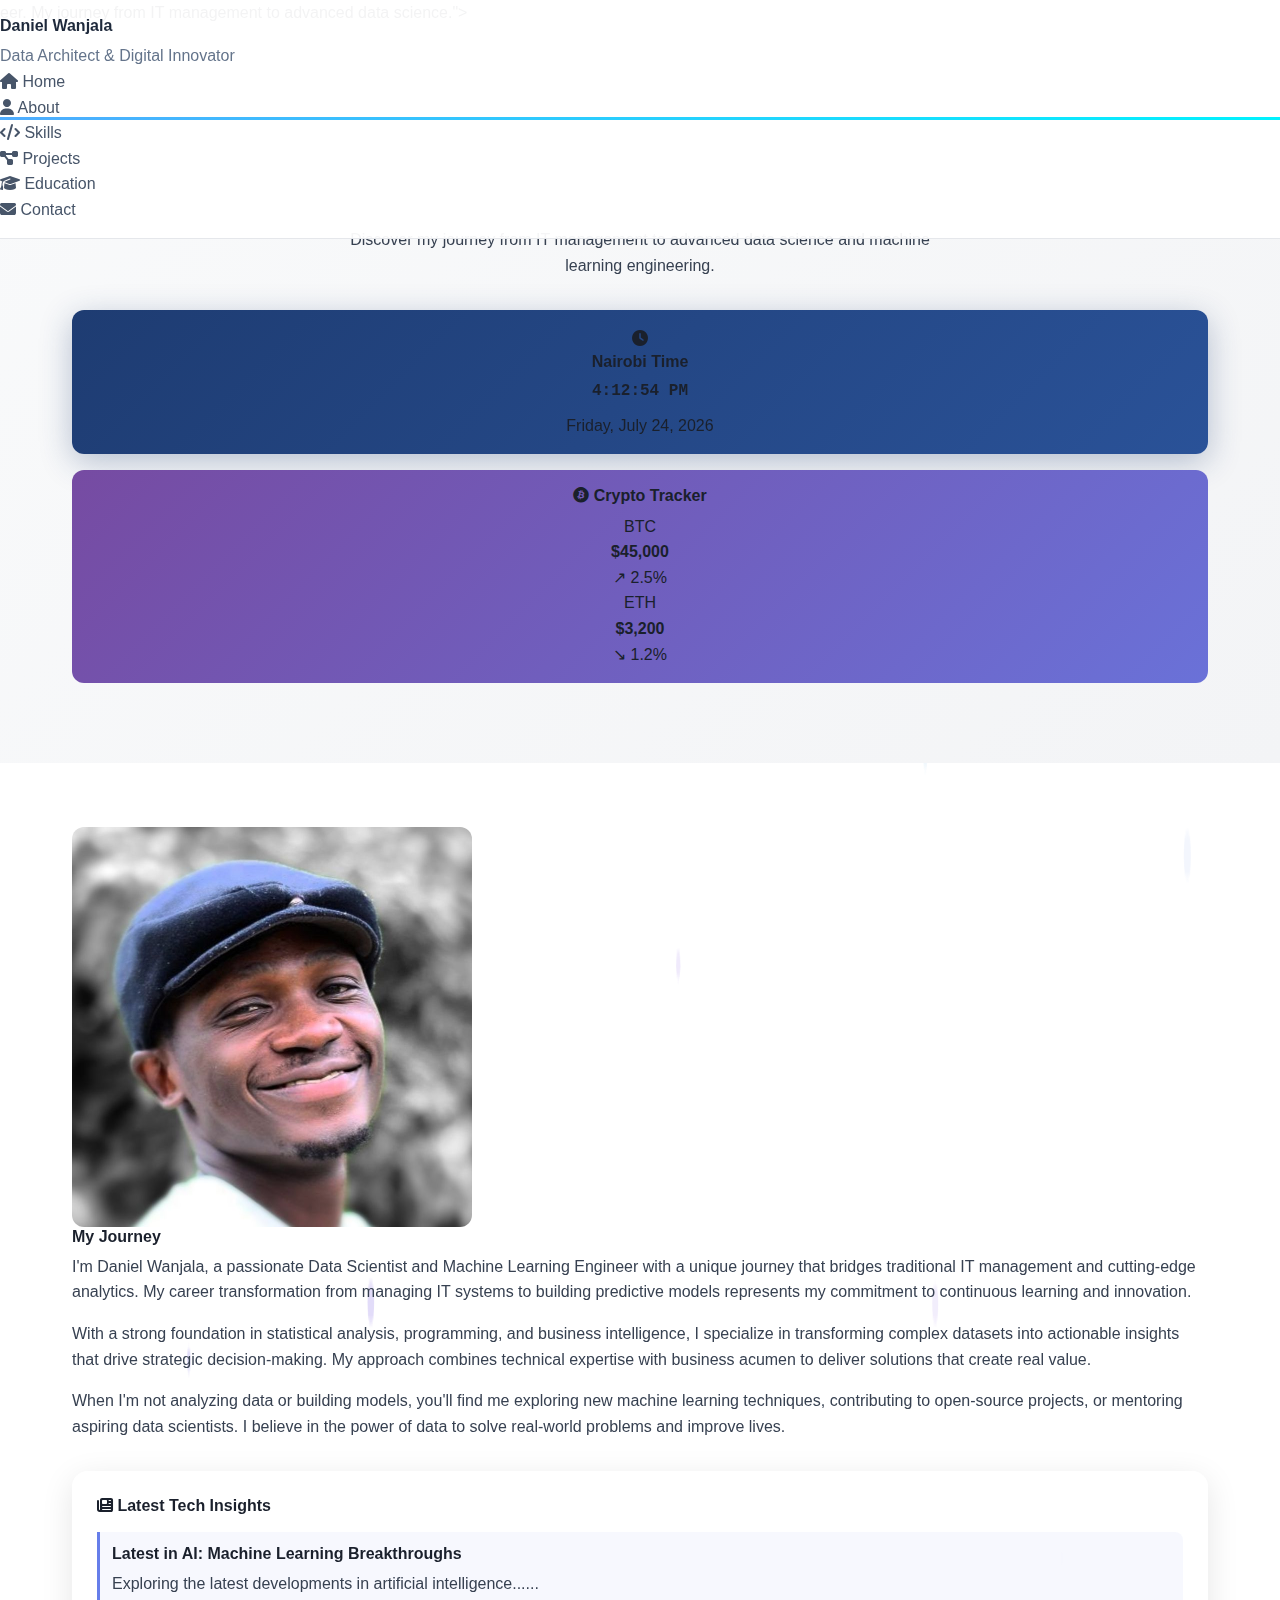
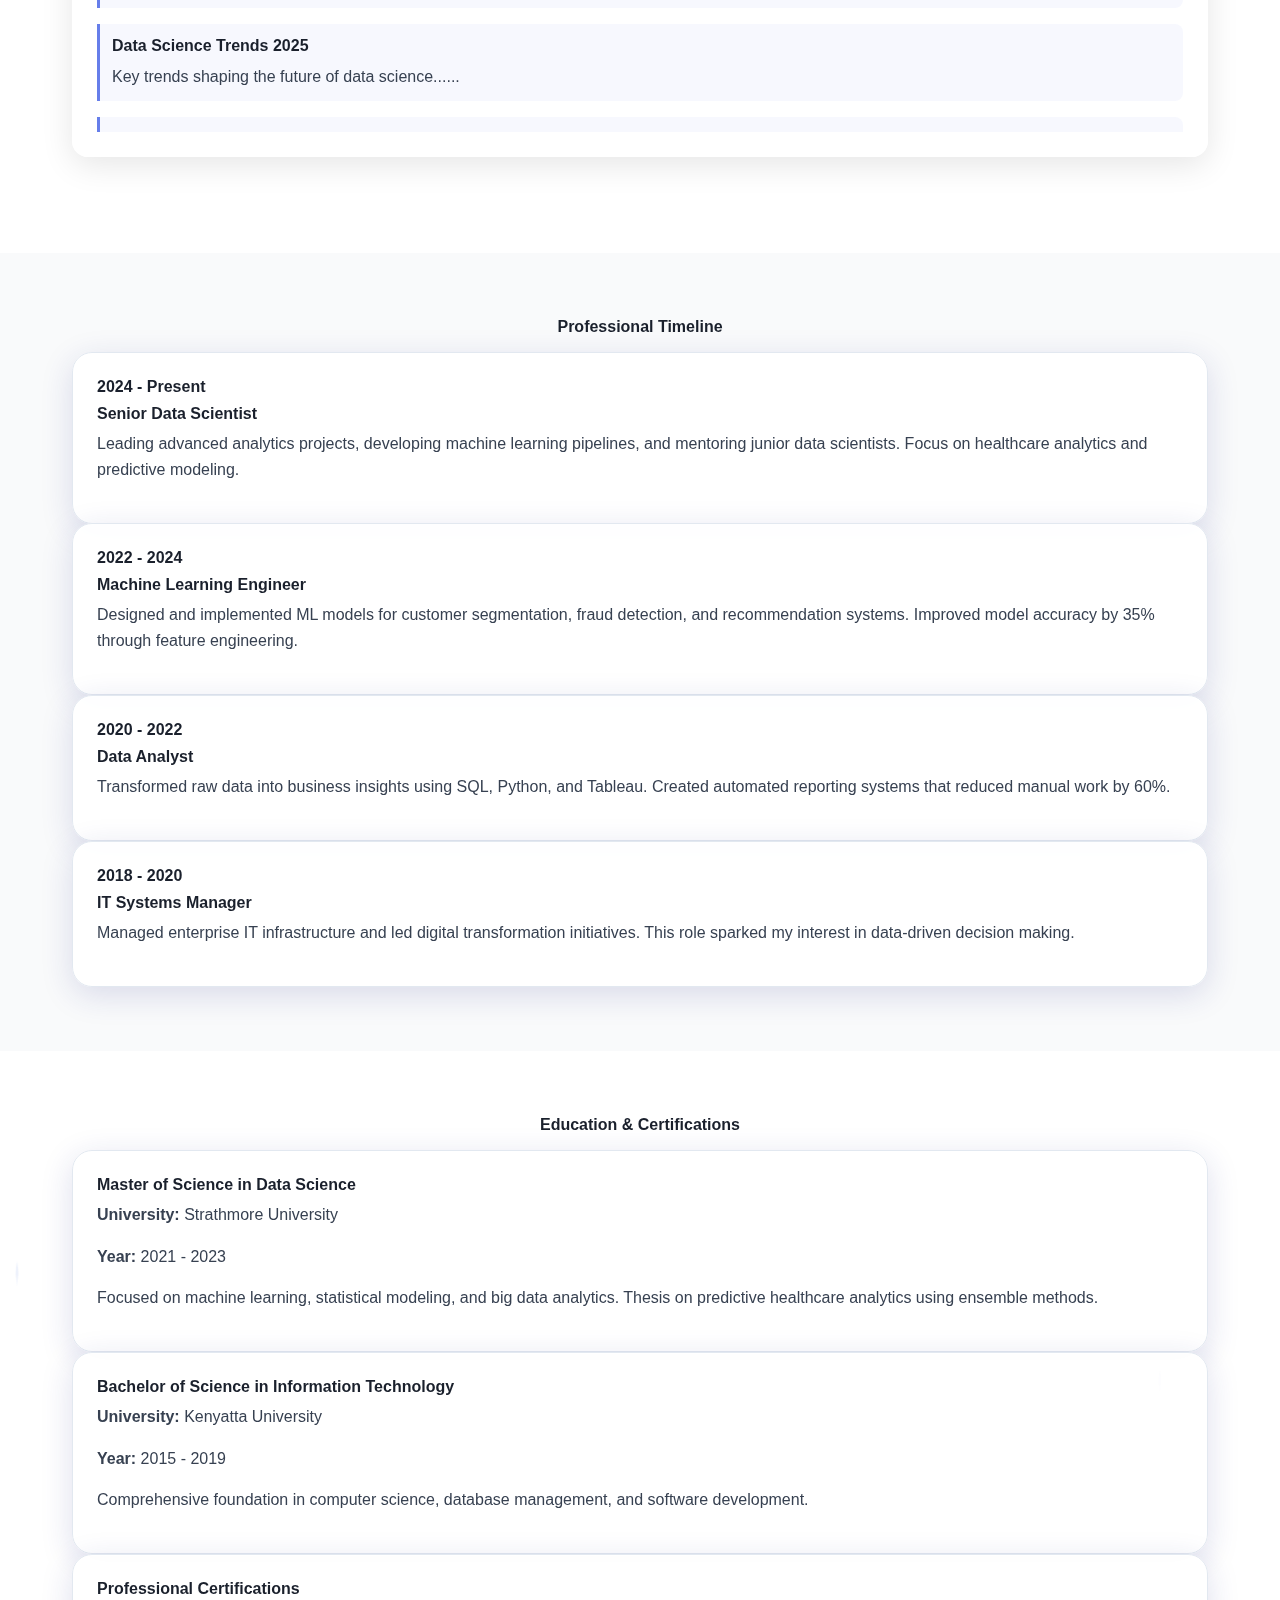
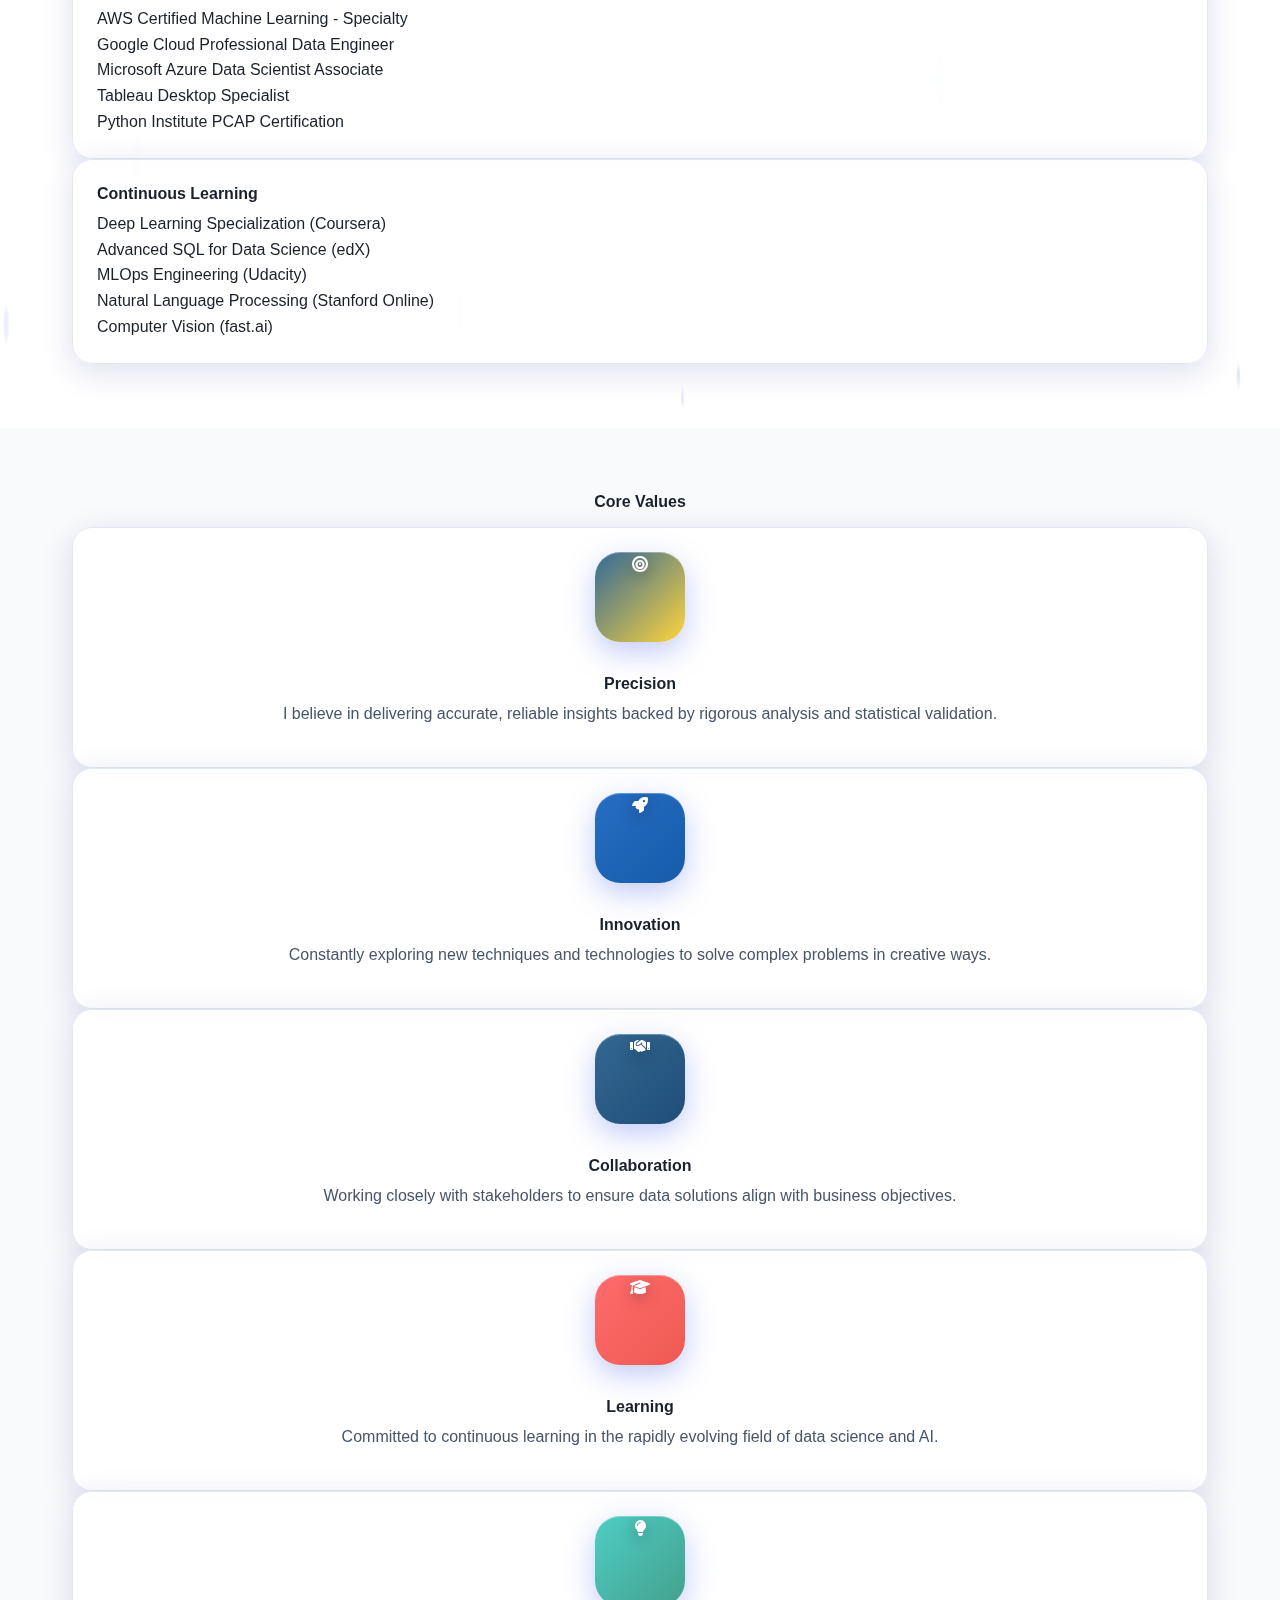
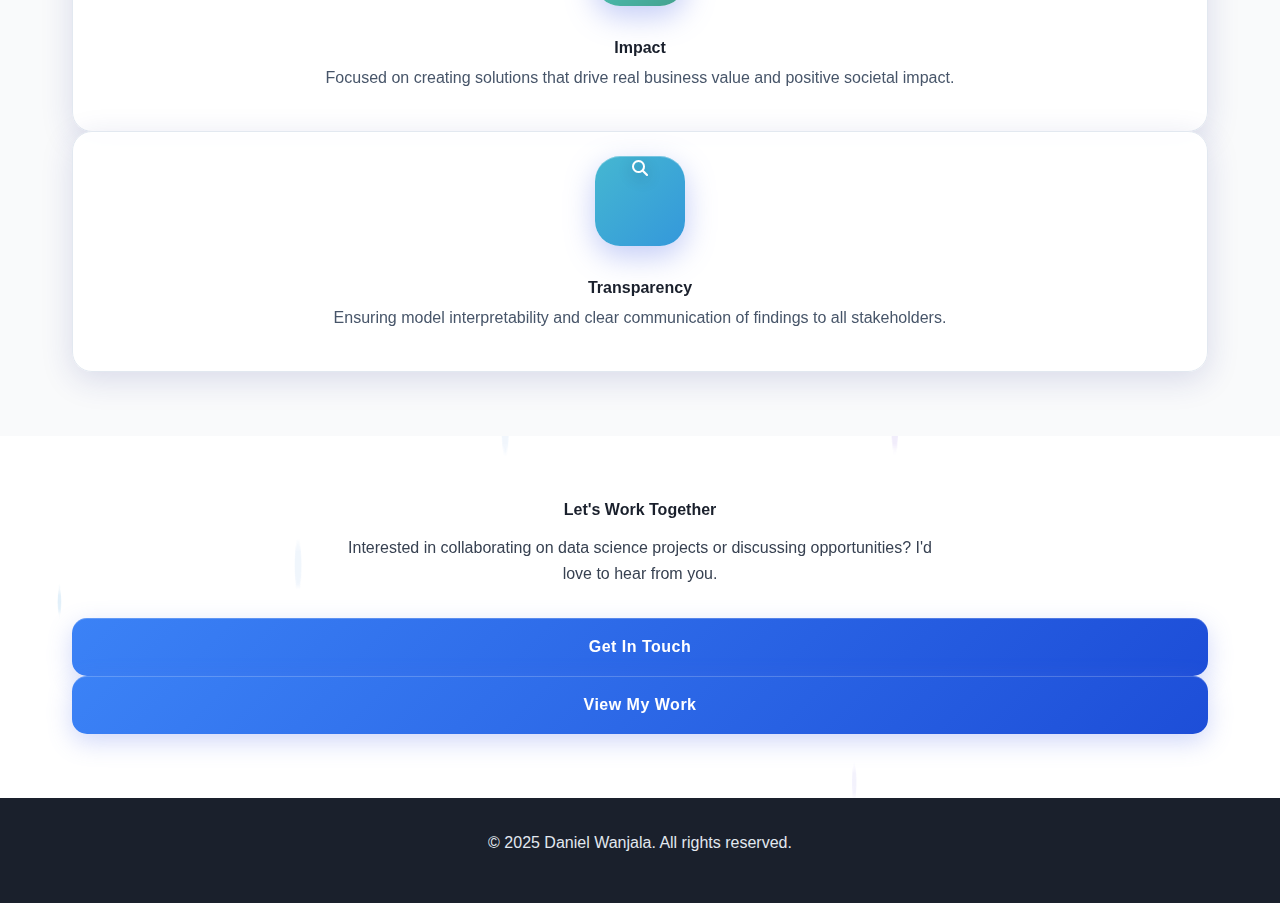
<file: about.html>
<!DOCTYPE html>
<html lang="en">
<head>
    <meta charset="UTF-8">
    <meta name="viewport" content="width=device-width, initial-scale=1.0">
    <meta name="description" content="About Daniel Wanjala - Data Scientist & ML En    <script src="assets/js/enhanced.js"></script>
    <script src="assets/js/advanced-apis.js"></script>
</body>
</html>eer. My journey from IT management to advanced data science.">
    <meta name="author" content="Daniel Wanjala">
    <title>About Daniel Wanjala - Data Scientist & ML Engineer</title>
    
    <!-- Favicon -->
    <link rel="icon" type="image/x-icon" href="assets/images/favicon.ico">
    
    <!-- CSS -->
    <link rel="stylesheet" href="assets/css/clean.css">
    <link rel="stylesheet" href="assets/css/api-widgets.css">
    <link rel="stylesheet" href="assets/css/visibility-fix.css">
    <link rel="stylesheet" href="assets/css/mobile-enhancements.css">
    <link rel="stylesheet" href="assets/css/immersive-effects.css">
    <link rel="stylesheet" href="assets/css/react-level-cinematics.css">
    <link rel="stylesheet" href="assets/css/blur-fix.css">
    <link rel="stylesheet" href="assets/css/text-visibility-fix.css">
    
    <!-- Google Fonts -->
    <link rel="preconnect" href="https://fonts.googleapis.com">
    <link rel="preconnect" href="https://fonts.gstatic.com" crossorigin>
    <link href="https://fonts.googleapis.com/css2?family=Inter:wght@400;500;600;700;800&display=swap" rel="stylesheet">
    <link href="https://cdnjs.cloudflare.com/ajax/libs/font-awesome/6.4.0/css/all.min.css" rel="stylesheet">
    <link rel="icon" type="image/png" href="assets/images/logo.png">
</head>
<body>
    <!-- Header -->
    <header class="header">
        <nav class="nav">
            <div class="nav-brand">
                <h1>Daniel Wanjala</h1>
                <span>Data Architect & Digital Innovator</span>
            </div>
            <ul class="nav-menu">
                <li><a href="index.html"><i class="fas fa-home"></i> Home</a></li>
                <li><a href="about.html" class="active"><i class="fas fa-user"></i> About</a></li>
                <li><a href="skills.html"><i class="fas fa-code"></i> Skills</a></li>
                <li><a href="projects.html"><i class="fas fa-project-diagram"></i> Projects</a></li>
                <li><a href="education.html"><i class="fas fa-graduation-cap"></i> Education</a></li>
                <li><a href="contact.html"><i class="fas fa-envelope"></i> Contact</a></li>
            </ul>
            <div class="nav-toggle">
                <span></span>
                <span></span>
                <span></span>
            </div>
        </nav>
        <div class="reading-progress"></div>
    </header>

    <!-- Main Content -->
    <main class="main">
        <!-- Hero Section -->
        <section class="hero">
        <div class="container">
            <h1 class="hero__title">About Me</h1>
            <p class="hero__subtitle">Discover my journey from IT management to advanced data science and machine learning engineering.</p>
        </div>
    </section>

    <!-- Personal Story Section -->
    <section class="section">
        <div class="container">
            <div class="grid grid--2">
                <div class="reveal">
                    <img src="assets/images/My_Profile_Photo.jpg" alt="Daniel Wanjala" class="profile-image">
                </div>
                <div class="reveal">
                    <h2>My Journey</h2>
                    <p>I'm Daniel Wanjala, a passionate Data Scientist and Machine Learning Engineer with a unique journey that bridges traditional IT management and cutting-edge analytics. My career transformation from managing IT systems to building predictive models represents my commitment to continuous learning and innovation.</p>
                    
                    <p>With a strong foundation in statistical analysis, programming, and business intelligence, I specialize in transforming complex datasets into actionable insights that drive strategic decision-making. My approach combines technical expertise with business acumen to deliver solutions that create real value.</p>
                    
                    <p>When I'm not analyzing data or building models, you'll find me exploring new machine learning techniques, contributing to open-source projects, or mentoring aspiring data scientists. I believe in the power of data to solve real-world problems and improve lives.</p>
                </div>
            </div>
        </div>
    </section>

    <!-- Timeline Section -->
    <section class="section section--gray">
        <div class="container">
            <h2 class="text-center mb-4">Professional Timeline</h2>
            <div class="grid grid--2">
                <div class="card reveal">
                    <h3>2024 - Present</h3>
                    <h4>Senior Data Scientist</h4>
                    <p>Leading advanced analytics projects, developing machine learning pipelines, and mentoring junior data scientists. Focus on healthcare analytics and predictive modeling.</p>
                </div>
                
                <div class="card reveal">
                    <h3>2022 - 2024</h3>
                    <h4>Machine Learning Engineer</h4>
                    <p>Designed and implemented ML models for customer segmentation, fraud detection, and recommendation systems. Improved model accuracy by 35% through feature engineering.</p>
                </div>
                
                <div class="card reveal">
                    <h3>2020 - 2022</h3>
                    <h4>Data Analyst</h4>
                    <p>Transformed raw data into business insights using SQL, Python, and Tableau. Created automated reporting systems that reduced manual work by 60%.</p>
                </div>
                
                <div class="card reveal">
                    <h3>2018 - 2020</h3>
                    <h4>IT Systems Manager</h4>
                    <p>Managed enterprise IT infrastructure and led digital transformation initiatives. This role sparked my interest in data-driven decision making.</p>
                </div>
            </div>
        </div>
    </section>

    <!-- Education Section -->
    <section class="section">
        <div class="container">
            <h2 class="text-center mb-4">Education & Certifications</h2>
            <div class="grid grid--2">
                <div class="card reveal">
                    <h3>Master of Science in Data Science</h3>
                    <p><strong>University:</strong> Strathmore University</p>
                    <p><strong>Year:</strong> 2021 - 2023</p>
                    <p>Focused on machine learning, statistical modeling, and big data analytics. Thesis on predictive healthcare analytics using ensemble methods.</p>
                </div>
                
                <div class="card reveal">
                    <h3>Bachelor of Science in Information Technology</h3>
                    <p><strong>University:</strong> Kenyatta University</p>
                    <p><strong>Year:</strong> 2015 - 2019</p>
                    <p>Comprehensive foundation in computer science, database management, and software development.</p>
                </div>
                
                <div class="card reveal">
                    <h3>Professional Certifications</h3>
                    <ul>
                        <li>AWS Certified Machine Learning - Specialty</li>
                        <li>Google Cloud Professional Data Engineer</li>
                        <li>Microsoft Azure Data Scientist Associate</li>
                        <li>Tableau Desktop Specialist</li>
                        <li>Python Institute PCAP Certification</li>
                    </ul>
                </div>
                
                <div class="card reveal">
                    <h3>Continuous Learning</h3>
                    <ul>
                        <li>Deep Learning Specialization (Coursera)</li>
                        <li>Advanced SQL for Data Science (edX)</li>
                        <li>MLOps Engineering (Udacity)</li>
                        <li>Natural Language Processing (Stanford Online)</li>
                        <li>Computer Vision (fast.ai)</li>
                    </ul>
                </div>
            </div>
        </div>
    </section>

    <!-- Values Section -->
    <section class="section section--gray">
        <div class="container">
            <h2 class="text-center mb-4">Core Values</h2>
            <div class="grid grid--3">
                <div class="card skill-card reveal ripple glow-on-hover">
                    <div class="skill-card__icon">
                        <i class="fas fa-bullseye"></i>
                    </div>
                    <h3 class="skill-card__title">Precision</h3>
                    <p>I believe in delivering accurate, reliable insights backed by rigorous analysis and statistical validation.</p>
                </div>
                
                <div class="card skill-card reveal ripple glow-on-hover">
                    <div class="skill-card__icon">
                        <i class="fas fa-rocket"></i>
                    </div>
                    <h3 class="skill-card__title">Innovation</h3>
                    <p>Constantly exploring new techniques and technologies to solve complex problems in creative ways.</p>
                </div>
                
                <div class="card skill-card reveal ripple glow-on-hover">
                    <div class="skill-card__icon">
                        <i class="fas fa-handshake"></i>
                    </div>
                    <h3 class="skill-card__title">Collaboration</h3>
                    <p>Working closely with stakeholders to ensure data solutions align with business objectives.</p>
                </div>
                
                <div class="card skill-card reveal ripple glow-on-hover">
                    <div class="skill-card__icon">
                        <i class="fas fa-graduation-cap"></i>
                    </div>
                    <h3 class="skill-card__title">Learning</h3>
                    <p>Committed to continuous learning in the rapidly evolving field of data science and AI.</p>
                </div>
                
                <div class="card skill-card reveal ripple glow-on-hover">
                    <div class="skill-card__icon">
                        <i class="fas fa-lightbulb"></i>
                    </div>
                    <h3 class="skill-card__title">Impact</h3>
                    <p>Focused on creating solutions that drive real business value and positive societal impact.</p>
                </div>
                
                <div class="card skill-card reveal ripple glow-on-hover">
                    <div class="skill-card__icon">
                        <i class="fas fa-search"></i>
                    </div>
                    <h3 class="skill-card__title">Transparency</h3>
                    <p>Ensuring model interpretability and clear communication of findings to all stakeholders.</p>
                </div>
            </div>
        </div>
    </section>

    <!-- Contact CTA -->
    <section class="section">
        <div class="container text-center">
            <h2 class="mb-4">Let's Work Together</h2>
            <p class="hero__subtitle">Interested in collaborating on data science projects or discussing opportunities? I'd love to hear from you.</p>
            <div class="mt-4">
                <a href="contact.html" class="btn">Get In Touch</a>
                <a href="projects.html" class="btn btn--secondary">View My Work</a>
            </div>
        </div>
    </section>

    <!-- Footer -->
    <footer class="footer">
        <div class="container">
            <p>&copy; 2025 Daniel Wanjala. All rights reserved.</p>
        </div>
    </footer>

    <!-- JavaScript -->
    <script src="assets/js/clean.js"></script>
    <script src="assets/js/enhanced.js"></script>
    <script src="assets/js/cinematic-engine.js"></script>
    <script src="assets/js/no-blur-override.js"></script>
</body>
</html>
</file>
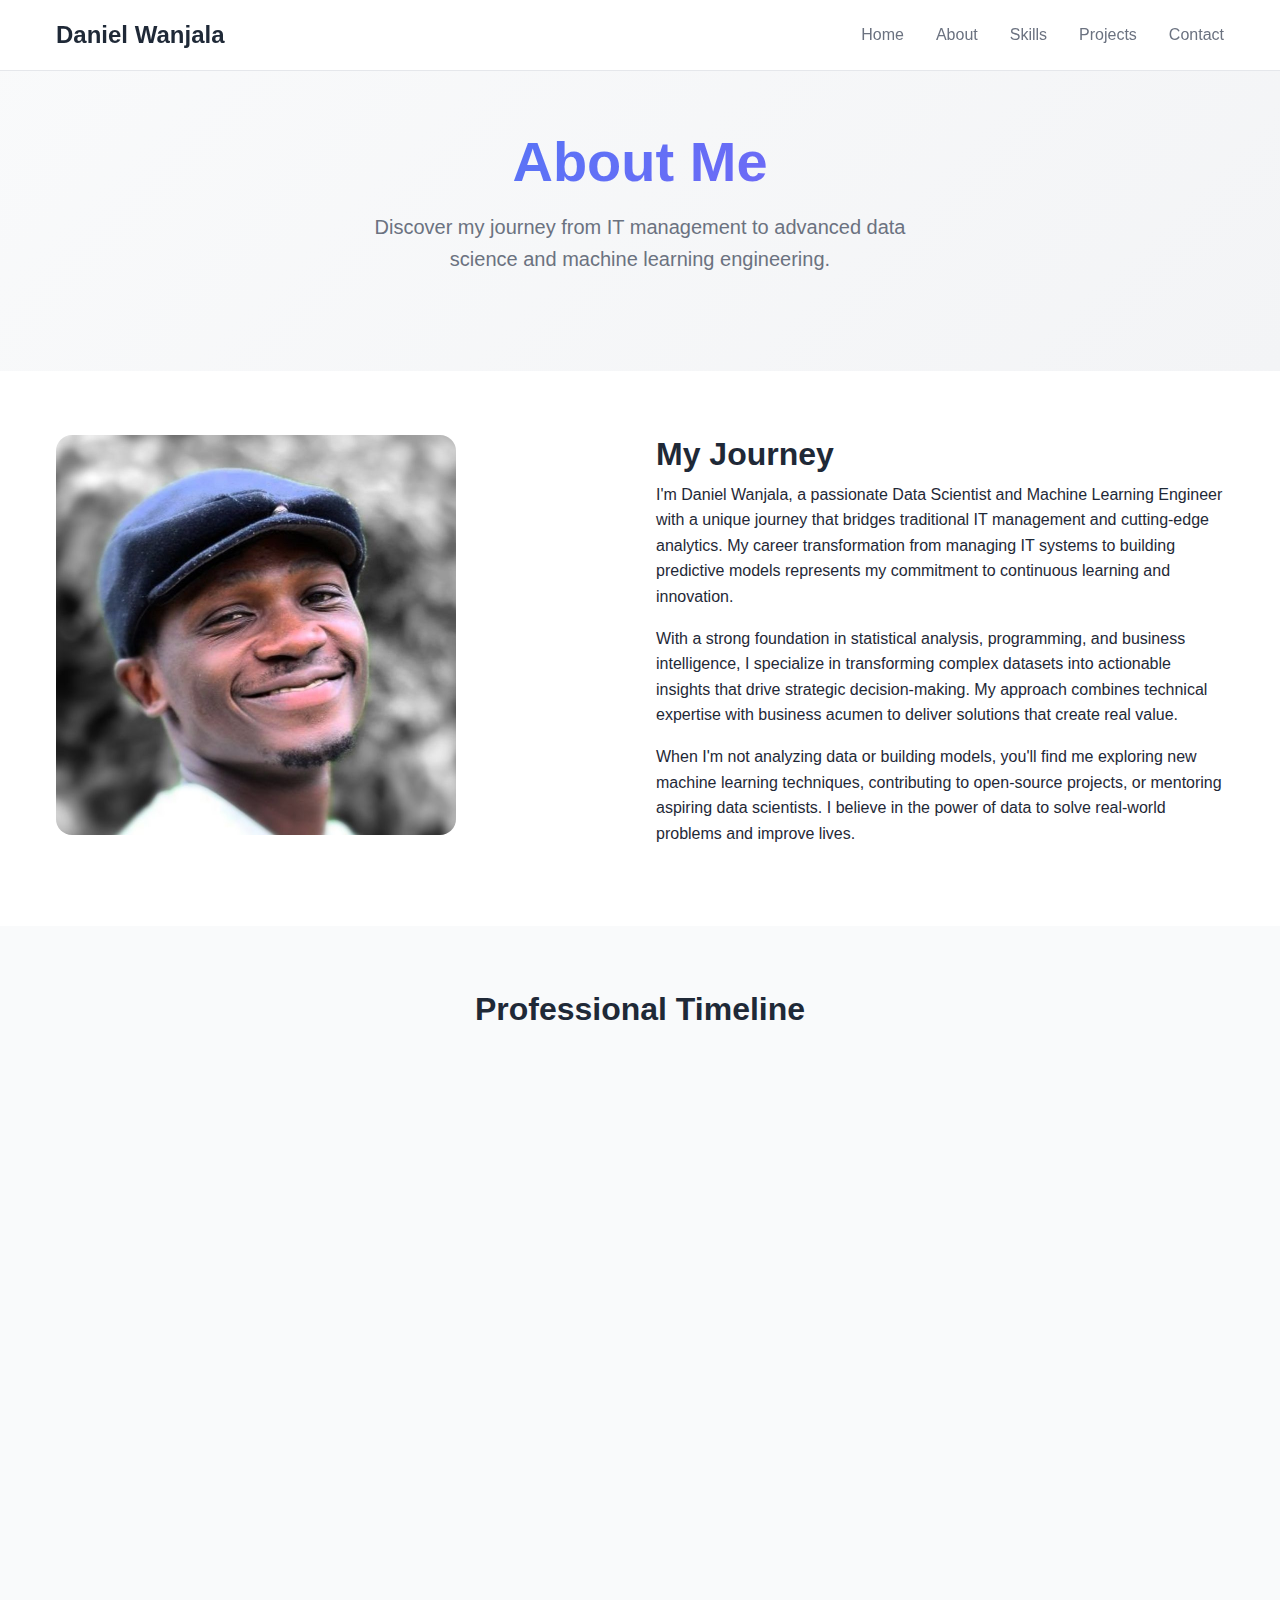
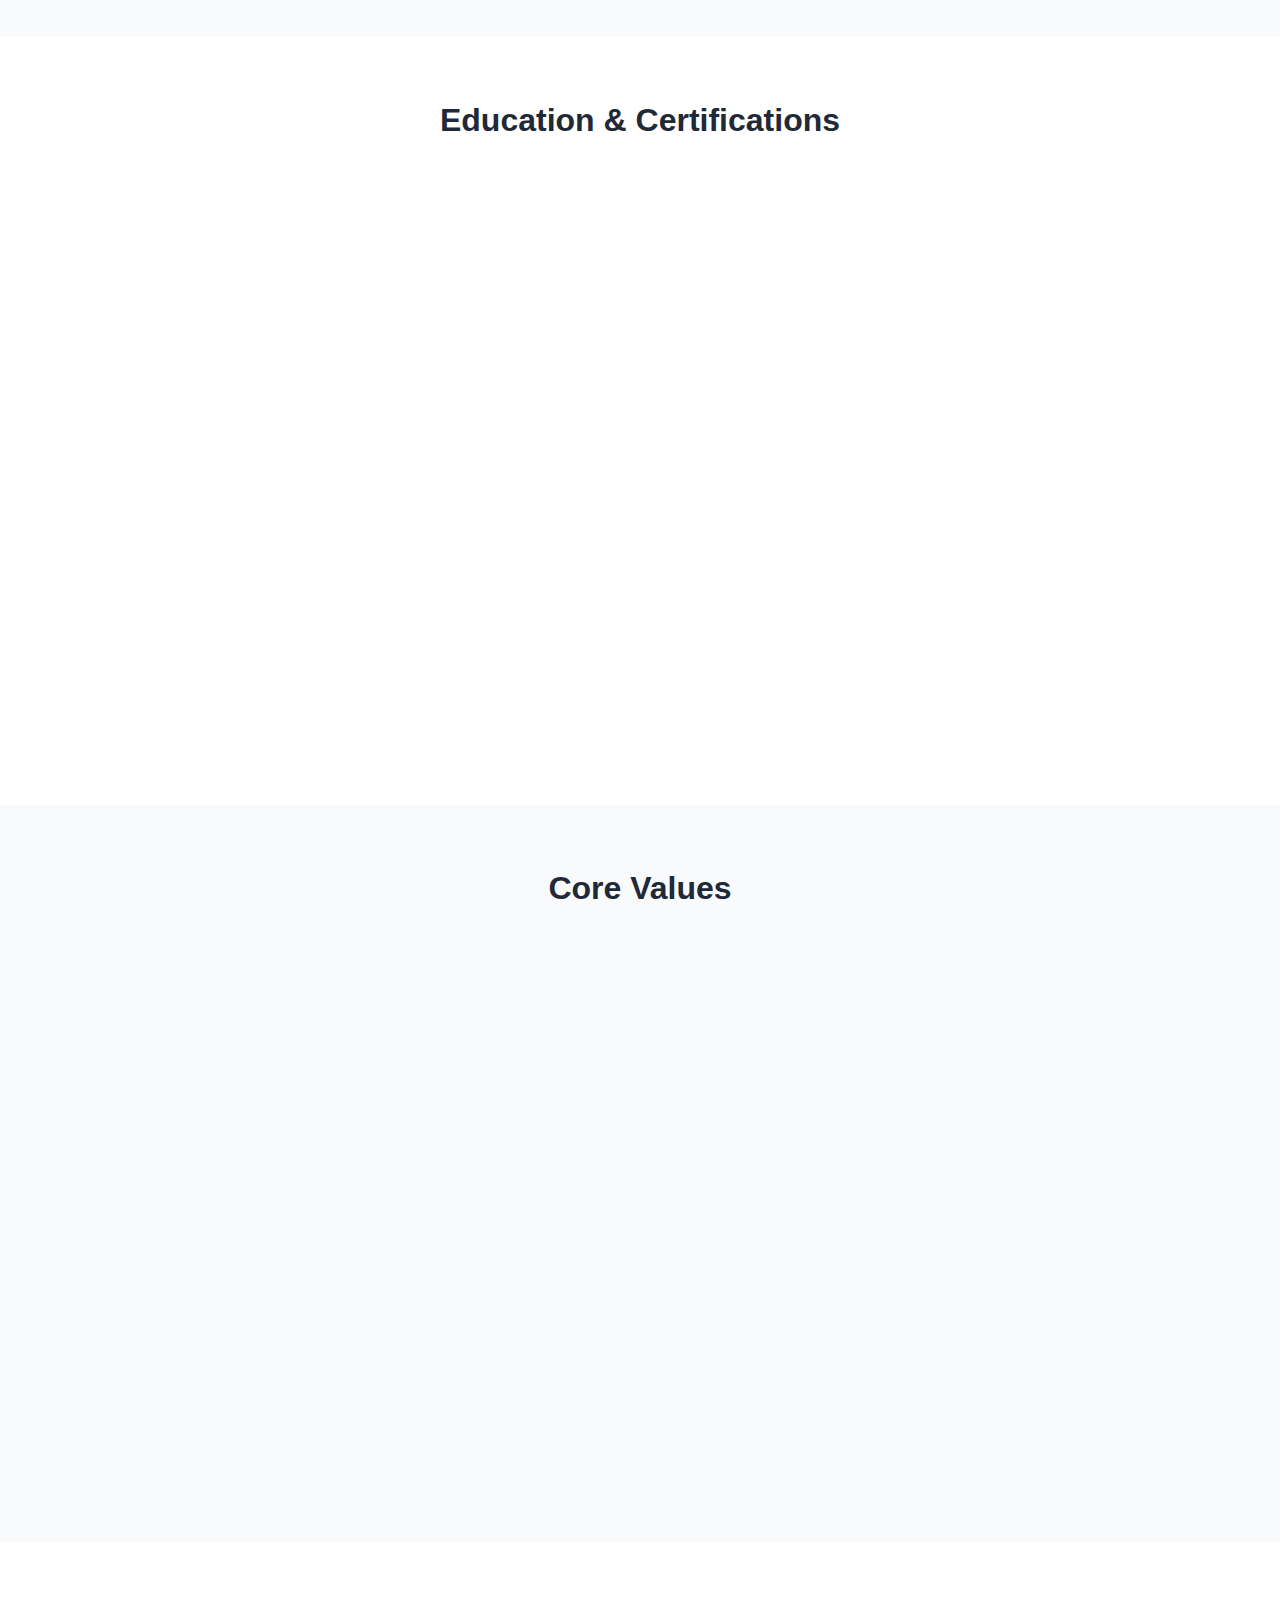
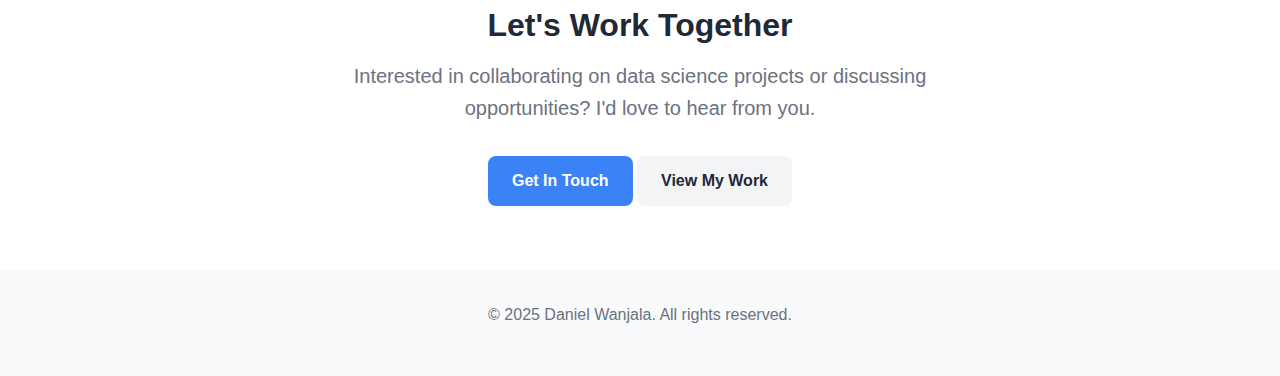
<file: about_clean.html>
<!DOCTYPE html>
<html lang="en">
<head>
    <meta charset="UTF-8">
    <meta name="viewport" content="width=device-width, initial-scale=1.0">
    <meta name="description" content="About Daniel Wanjala - Data Scientist & ML Engineer. My journey from IT management to advanced data science.">
    <meta name="author" content="Daniel Wanjala">
    <title>About Daniel Wanjala - Data Scientist & ML Engineer</title>
    
    <!-- Favicon -->
    <link rel="icon" type="image/x-icon" href="assets/images/favicon.ico">
    
    <!-- CSS -->
    <link rel="stylesheet" href="assets/css/clean.css">
    
    <!-- Google Fonts -->
    <link rel="preconnect" href="https://fonts.googleapis.com">
    <link rel="preconnect" href="https://fonts.gstatic.com" crossorigin>
    <link href="https://fonts.googleapis.com/css2?family=Inter:wght@400;500;600;700;800&display=swap" rel="stylesheet">
</head>
<body>
    <!-- Header -->
    <header class="header">
        <div class="header__container">
            <a href="index.html" class="header__logo">Daniel Wanjala</a>
            
            <!-- Desktop Navigation -->
            <nav class="nav">
                <ul class="nav__list">
                    <li><a href="index.html" class="nav__link">Home</a></li>
                    <li><a href="about.html" class="nav__link">About</a></li>
                    <li><a href="skills.html" class="nav__link">Skills</a></li>
                    <li><a href="projects.html" class="nav__link">Projects</a></li>
                    <li><a href="contact.html" class="nav__link">Contact</a></li>
                </ul>
            </nav>
            
            <!-- Mobile Menu Toggle -->
            <button class="menu-toggle" aria-label="Toggle menu">
                <span></span>
                <span></span>
                <span></span>
            </button>
        </div>
        
        <!-- Mobile Navigation -->
        <nav class="mobile-menu">
            <ul class="mobile-menu__list">
                <li><a href="index.html" class="mobile-menu__link">Home</a></li>
                <li><a href="about.html" class="mobile-menu__link">About</a></li>
                <li><a href="skills.html" class="mobile-menu__link">Skills</a></li>
                <li><a href="projects.html" class="mobile-menu__link">Projects</a></li>
                <li><a href="contact.html" class="mobile-menu__link">Contact</a></li>
            </ul>
        </nav>
    </header>

    <!-- Hero Section -->
    <section class="hero">
        <div class="container">
            <h1 class="hero__title">About Me</h1>
            <p class="hero__subtitle">Discover my journey from IT management to advanced data science and machine learning engineering.</p>
        </div>
    </section>

    <!-- Personal Story Section -->
    <section class="section">
        <div class="container">
            <div class="grid grid--2">
                <div class="reveal">
                    <img src="assets/images/My_Profile_Photo.jpg" alt="Daniel Wanjala" class="profile-image">
                </div>
                <div class="reveal">
                    <h2>My Journey</h2>
                    <p>I'm Daniel Wanjala, a passionate Data Scientist and Machine Learning Engineer with a unique journey that bridges traditional IT management and cutting-edge analytics. My career transformation from managing IT systems to building predictive models represents my commitment to continuous learning and innovation.</p>
                    
                    <p>With a strong foundation in statistical analysis, programming, and business intelligence, I specialize in transforming complex datasets into actionable insights that drive strategic decision-making. My approach combines technical expertise with business acumen to deliver solutions that create real value.</p>
                    
                    <p>When I'm not analyzing data or building models, you'll find me exploring new machine learning techniques, contributing to open-source projects, or mentoring aspiring data scientists. I believe in the power of data to solve real-world problems and improve lives.</p>
                </div>
            </div>
        </div>
    </section>

    <!-- Timeline Section -->
    <section class="section section--gray">
        <div class="container">
            <h2 class="text-center mb-4">Professional Timeline</h2>
            <div class="grid grid--2">
                <div class="card reveal">
                    <h3>2024 - Present</h3>
                    <h4>Senior Data Scientist</h4>
                    <p>Leading advanced analytics projects, developing machine learning pipelines, and mentoring junior data scientists. Focus on healthcare analytics and predictive modeling.</p>
                </div>
                
                <div class="card reveal">
                    <h3>2022 - 2024</h3>
                    <h4>Machine Learning Engineer</h4>
                    <p>Designed and implemented ML models for customer segmentation, fraud detection, and recommendation systems. Improved model accuracy by 35% through feature engineering.</p>
                </div>
                
                <div class="card reveal">
                    <h3>2020 - 2022</h3>
                    <h4>Data Analyst</h4>
                    <p>Transformed raw data into business insights using SQL, Python, and Tableau. Created automated reporting systems that reduced manual work by 60%.</p>
                </div>
                
                <div class="card reveal">
                    <h3>2018 - 2020</h3>
                    <h4>IT Systems Manager</h4>
                    <p>Managed enterprise IT infrastructure and led digital transformation initiatives. This role sparked my interest in data-driven decision making.</p>
                </div>
            </div>
        </div>
    </section>

    <!-- Education Section -->
    <section class="section">
        <div class="container">
            <h2 class="text-center mb-4">Education & Certifications</h2>
            <div class="grid grid--2">
                <div class="card reveal">
                    <h3>Master of Science in Data Science</h3>
                    <p><strong>University:</strong> Strathmore University</p>
                    <p><strong>Year:</strong> 2021 - 2023</p>
                    <p>Focused on machine learning, statistical modeling, and big data analytics. Thesis on predictive healthcare analytics using ensemble methods.</p>
                </div>
                
                <div class="card reveal">
                    <h3>Bachelor of Science in Information Technology</h3>
                    <p><strong>University:</strong> Kenyatta University</p>
                    <p><strong>Year:</strong> 2015 - 2019</p>
                    <p>Comprehensive foundation in computer science, database management, and software development.</p>
                </div>
                
                <div class="card reveal">
                    <h3>Professional Certifications</h3>
                    <ul>
                        <li>AWS Certified Machine Learning - Specialty</li>
                        <li>Google Cloud Professional Data Engineer</li>
                        <li>Microsoft Azure Data Scientist Associate</li>
                        <li>Tableau Desktop Specialist</li>
                        <li>Python Institute PCAP Certification</li>
                    </ul>
                </div>
                
                <div class="card reveal">
                    <h3>Continuous Learning</h3>
                    <ul>
                        <li>Deep Learning Specialization (Coursera)</li>
                        <li>Advanced SQL for Data Science (edX)</li>
                        <li>MLOps Engineering (Udacity)</li>
                        <li>Natural Language Processing (Stanford Online)</li>
                        <li>Computer Vision (fast.ai)</li>
                    </ul>
                </div>
            </div>
        </div>
    </section>

    <!-- Values Section -->
    <section class="section section--gray">
        <div class="container">
            <h2 class="text-center mb-4">Core Values</h2>
            <div class="grid grid--3">
                <div class="card skill-card reveal">
                    <div class="skill-card__icon">
                        <span>🎯</span>
                    </div>
                    <h3 class="skill-card__title">Precision</h3>
                    <p>I believe in delivering accurate, reliable insights backed by rigorous analysis and statistical validation.</p>
                </div>
                
                <div class="card skill-card reveal">
                    <div class="skill-card__icon">
                        <span>🚀</span>
                    </div>
                    <h3 class="skill-card__title">Innovation</h3>
                    <p>Constantly exploring new techniques and technologies to solve complex problems in creative ways.</p>
                </div>
                
                <div class="card skill-card reveal">
                    <div class="skill-card__icon">
                        <span>🤝</span>
                    </div>
                    <h3 class="skill-card__title">Collaboration</h3>
                    <p>Working closely with stakeholders to ensure data solutions align with business objectives.</p>
                </div>
                
                <div class="card skill-card reveal">
                    <div class="skill-card__icon">
                        <span>📚</span>
                    </div>
                    <h3 class="skill-card__title">Learning</h3>
                    <p>Committed to continuous learning in the rapidly evolving field of data science and AI.</p>
                </div>
                
                <div class="card skill-card reveal">
                    <div class="skill-card__icon">
                        <span>💡</span>
                    </div>
                    <h3 class="skill-card__title">Impact</h3>
                    <p>Focused on creating solutions that drive real business value and positive societal impact.</p>
                </div>
                
                <div class="card skill-card reveal">
                    <div class="skill-card__icon">
                        <span>🔍</span>
                    </div>
                    <h3 class="skill-card__title">Transparency</h3>
                    <p>Ensuring model interpretability and clear communication of findings to all stakeholders.</p>
                </div>
            </div>
        </div>
    </section>

    <!-- Contact CTA -->
    <section class="section">
        <div class="container text-center">
            <h2 class="mb-4">Let's Work Together</h2>
            <p class="hero__subtitle">Interested in collaborating on data science projects or discussing opportunities? I'd love to hear from you.</p>
            <div class="mt-4">
                <a href="contact.html" class="btn">Get In Touch</a>
                <a href="projects.html" class="btn btn--secondary">View My Work</a>
            </div>
        </div>
    </section>

    <!-- Footer -->
    <footer class="footer">
        <div class="container">
            <p>&copy; 2025 Daniel Wanjala. All rights reserved.</p>
        </div>
    </footer>

    <!-- JavaScript -->
    <script src="assets/js/clean.js"></script>
</body>
</html>
</file>
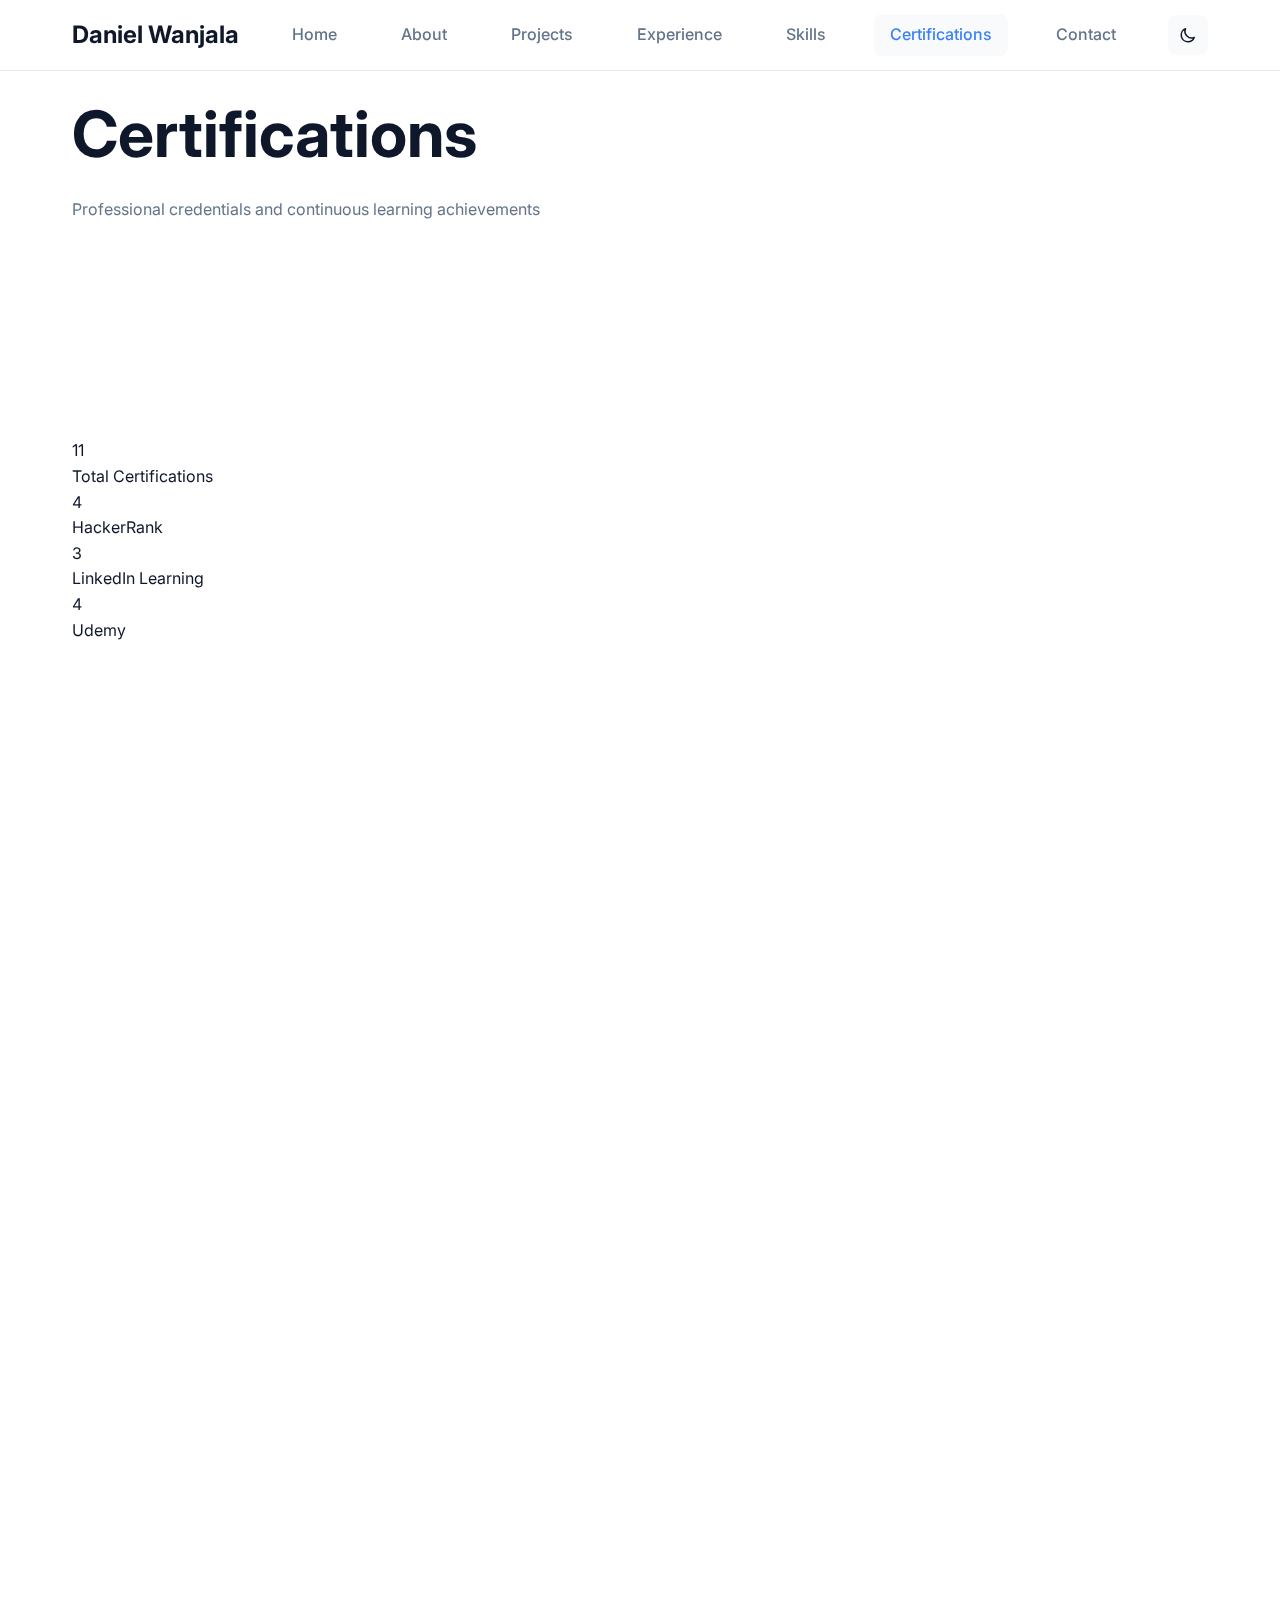
<file: certifications.html>
<!DOCTYPE html>
<html lang="en">
<head>
    <meta charset="UTF-8">
    <meta name="viewport" content="width=device-width, initial-scale=1.0">
    <meta name="description" content="Professional certifications of Daniel Wanjala - Data Scientist & ML Engineer">
    <meta name="author" content="Daniel Wanjala">
    <title>Certifications | Daniel Wanjala</title>
    
    <link rel="preconnect" href="https://fonts.googleapis.com">
    <link href="https://fonts.googleapis.com/css2?family=Inter:wght@300;400;500;600;700;800;900&family=JetBrains+Mono:wght@400;500;600&display=swap" rel="stylesheet">
    <link rel="stylesheet" href="assets/css/main.css">
    <link rel="stylesheet" href="assets/css/components.css">
    <link rel="stylesheet" href="assets/css/responsive.css">
    <link rel="stylesheet" href="https://unpkg.com/aos@2.3.1/dist/aos.css">
</head>
<body>
    <!-- Navigation -->
    <nav class="navbar" id="navbar">
        <div class="container">
            <a href="index.html" class="logo">Daniel Wanjala</a>
            <ul class="nav-menu" id="navMenu">
                <li><a href="index.html" class="nav-link">Home</a></li>
                <li><a href="about.html" class="nav-link">About</a></li>
                <li><a href="projects.html" class="nav-link">Projects</a></li>
                <li><a href="experience.html" class="nav-link">Experience</a></li>
                <li><a href="skills.html" class="nav-link">Skills</a></li>
                <li><a href="certifications.html" class="nav-link active">Certifications</a></li>
                <li><a href="contact.html" class="nav-link">Contact</a></li>
            </ul>
            <div class="nav-actions">
                <button id="themeToggle" class="theme-toggle" aria-label="Toggle theme">
                    <svg class="icon" fill="none" stroke="currentColor" viewBox="0 0 24 24">
                        <path stroke-linecap="round" stroke-linejoin="round" stroke-width="2" d="M20.354 15.354A9 9 0 018.646 3.646 9.003 9.003 0 0012 21a9.003 9.003 0 008.354-5.646z"></path>
                    </svg>
                </button>
                <button class="mobile-toggle" id="mobileToggle" aria-label="Toggle menu">
                    <span></span><span></span><span></span>
                </button>
            </div>
        </div>
    </nav>

    <main>
        <!-- Page Header -->
        <section class="page-header">
            <div class="container">
                <h1 class="page-title" data-aos="fade-up">Certifications</h1>
                <p class="page-subtitle" data-aos="fade-up" data-aos-delay="100">
                    Professional credentials and continuous learning achievements
                </p>
            </div>
        </section>

        <!-- Stats Overview -->
        <section class="cert-stats-section">
            <div class="container">
                <div class="cert-stats-grid">
                    <div class="cert-stat-card" data-aos="fade-up">
                        <div class="cert-stat-number">11</div>
                        <div class="cert-stat-label">Total Certifications</div>
                    </div>
                    <div class="cert-stat-card" data-aos="fade-up" data-aos-delay="100">
                        <div class="cert-stat-number">4</div>
                        <div class="cert-stat-label">HackerRank</div>
                    </div>
                    <div class="cert-stat-card" data-aos="fade-up" data-aos-delay="200">
                        <div class="cert-stat-number">3</div>
                        <div class="cert-stat-label">LinkedIn Learning</div>
                    </div>
                    <div class="cert-stat-card" data-aos="fade-up" data-aos-delay="300">
                        <div class="cert-stat-number">4</div>
                        <div class="cert-stat-label">Udemy</div>
                    </div>
                </div>
            </div>
        </section>

        <!-- HackerRank Certifications -->
        <section class="certs-section">
            <div class="container">
                <h2 class="section-title" data-aos="fade-up">
                    <svg class="section-icon" fill="none" stroke="currentColor" viewBox="0 0 24 24">
                        <path stroke-linecap="round" stroke-linejoin="round" stroke-width="2" d="M10 20l4-16m4 4l4 4-4 4M6 16l-4-4 4-4"></path>
                    </svg>
                    HackerRank Certifications
                </h2>
                <div class="certs-grid">
                    
                    <div class="cert-card" data-aos="fade-up">
                        <div class="cert-header">
                            <div class="cert-logo hackerrank">
                                <svg viewBox="0 0 24 24" fill="currentColor">
                                    <path d="M12 0c1.285 0 9.75 4.886 10.392 6 .645 1.115.645 10.885 0 12S13.287 24 12 24s-9.75-4.885-10.395-6c-.641-1.115-.641-10.885 0-12C2.25 4.886 10.715 0 12 0zm2.295 6.799c-.141 0-.258.115-.258.258v3.875H9.963V6.908h.701c.141 0 .254-.115.254-.258 0-.094-.049-.176-.123-.221L9.223 4.92c-.049-.063-.141-.109-.226-.109-.084 0-.16.045-.207.107L7.22 6.428c-.072.045-.12.126-.12.218 0 .143.113.258.255.258h.704l.008 10.035c0 .145.111.262.252.262h1.667c.142 0 .258-.117.258-.262v-4.092h4.074v4.092c0 .145.115.262.255.262h1.668c.14 0 .256-.117.256-.262V6.942h.699c.143 0 .254-.115.254-.258 0-.094-.047-.174-.117-.219l-1.573-1.51c-.047-.061-.139-.107-.225-.107-.086 0-.164.045-.209.107l-1.564 1.51c-.073.045-.123.127-.123.22 0 .143.115.258.256.258h.702v3.752h-4.073V7.057c0-.143-.117-.258-.256-.258h-1.666z"/>
                                </svg>
                            </div>
                            <div class="cert-meta">
                                <h3>Software Engineer Role Certification</h3>
                                <p class="cert-issuer">HackerRank</p>
                            </div>
                            <span class="cert-date">June 2024</span>
                        </div>
                        <div class="cert-body">
                            <p class="cert-description">
                                Comprehensive assessment covering problem solving, data structures, algorithms, 
                                and software engineering best practices. Demonstrates proficiency in writing 
                                efficient, scalable code solutions.
                            </p>
                            <div class="cert-credential">
                                <span class="credential-label">Credential ID:</span>
                                <code class="credential-id">0A531F3CF6CB</code>
                            </div>
                        </div>
                        <div class="cert-footer">
                            <a href="https://www.hackerrank.com/certificates/0A531F3CF6CB" target="_blank" class="btn btn-outline btn-sm">
                                <svg class="icon" fill="none" stroke="currentColor" viewBox="0 0 24 24">
                                    <path stroke-linecap="round" stroke-linejoin="round" stroke-width="2" d="M10 6H6a2 2 0 00-2 2v10a2 2 0 002 2h10a2 2 0 002-2v-4M14 4h6m0 0v6m0-6L10 14"></path>
                                </svg>
                                Verify Certificate
                            </a>
                        </div>
                    </div>

                    <div class="cert-card" data-aos="fade-up" data-aos-delay="100">
                        <div class="cert-header">
                            <div class="cert-logo hackerrank">
                                <svg viewBox="0 0 24 24" fill="currentColor">
                                    <path d="M12 0c1.285 0 9.75 4.886 10.392 6 .645 1.115.645 10.885 0 12S13.287 24 12 24s-9.75-4.885-10.395-6c-.641-1.115-.641-10.885 0-12C2.25 4.886 10.715 0 12 0zm2.295 6.799c-.141 0-.258.115-.258.258v3.875H9.963V6.908h.701c.141 0 .254-.115.254-.258 0-.094-.049-.176-.123-.221L9.223 4.92c-.049-.063-.141-.109-.226-.109-.084 0-.16.045-.207.107L7.22 6.428c-.072.045-.12.126-.12.218 0 .143.113.258.255.258h.704l.008 10.035c0 .145.111.262.252.262h1.667c.142 0 .258-.117.258-.262v-4.092h4.074v4.092c0 .145.115.262.255.262h1.668c.14 0 .256-.117.256-.262V6.942h.699c.143 0 .254-.115.254-.258 0-.094-.047-.174-.117-.219l-1.573-1.51c-.047-.061-.139-.107-.225-.107-.086 0-.164.045-.209.107l-1.564 1.51c-.073.045-.123.127-.123.22 0 .143.115.258.256.258h.702v3.752h-4.073V7.057c0-.143-.117-.258-.256-.258h-1.666z"/>
                                </svg>
                            </div>
                            <div class="cert-meta">
                                <h3>Problem Solving (Intermediate)</h3>
                                <p class="cert-issuer">HackerRank</p>
                            </div>
                            <span class="cert-date">November 2023</span>
                        </div>
                        <div class="cert-body">
                            <p class="cert-description">
                                Intermediate-level problem solving certification covering complex algorithms, 
                                data structures, and optimization techniques. Demonstrates ability to solve 
                                challenging computational problems efficiently.
                            </p>
                            <div class="cert-credential">
                                <span class="credential-label">Credential ID:</span>
                                <code class="credential-id">9D0D1B09D24E</code>
                            </div>
                        </div>
                        <div class="cert-footer">
                            <a href="https://www.hackerrank.com/certificates/9D0D1B09D24E" target="_blank" class="btn btn-outline btn-sm">
                                <svg class="icon" fill="none" stroke="currentColor" viewBox="0 0 24 24">
                                    <path stroke-linecap="round" stroke-linejoin="round" stroke-width="2" d="M10 6H6a2 2 0 00-2 2v10a2 2 0 002 2h10a2 2 0 002-2v-4M14 4h6m0 0v6m0-6L10 14"></path>
                                </svg>
                                Verify Certificate
                            </a>
                        </div>
                    </div>

                    <div class="cert-card" data-aos="fade-up" data-aos-delay="200">
                        <div class="cert-header">
                            <div class="cert-logo hackerrank">
                                <svg viewBox="0 0 24 24" fill="currentColor">
                                    <path d="M12 0c1.285 0 9.75 4.886 10.392 6 .645 1.115.645 10.885 0 12S13.287 24 12 24s-9.75-4.885-10.395-6c-.641-1.115-.641-10.885 0-12C2.25 4.886 10.715 0 12 0zm2.295 6.799c-.141 0-.258.115-.258.258v3.875H9.963V6.908h.701c.141 0 .254-.115.254-.258 0-.094-.049-.176-.123-.221L9.223 4.92c-.049-.063-.141-.109-.226-.109-.084 0-.16.045-.207.107L7.22 6.428c-.072.045-.12.126-.12.218 0 .143.113.258.255.258h.704l.008 10.035c0 .145.111.262.252.262h1.667c.142 0 .258-.117.258-.262v-4.092h4.074v4.092c0 .145.115.262.255.262h1.668c.14 0 .256-.117.256-.262V6.942h.699c.143 0 .254-.115.254-.258 0-.094-.047-.174-.117-.219l-1.573-1.51c-.047-.061-.139-.107-.225-.107-.086 0-.164.045-.209.107l-1.564 1.51c-.073.045-.123.127-.123.22 0 .143.115.258.256.258h.702v3.752h-4.073V7.057c0-.143-.117-.258-.256-.258h-1.666z"/>
                                </svg>
                            </div>
                            <div class="cert-meta">
                                <h3>Problem Solving (Basic)</h3>
                                <p class="cert-issuer">HackerRank</p>
                            </div>
                            <span class="cert-date">October 2023</span>
                        </div>
                        <div class="cert-body">
                            <p class="cert-description">
                                Foundational problem solving skills covering basic algorithms, data manipulation, 
                                and logical thinking. Establishes core competency in computational problem solving.
                            </p>
                            <div class="cert-credential">
                                <span class="credential-label">Credential ID:</span>
                                <code class="credential-id">E2D78956C647</code>
                            </div>
                        </div>
                        <div class="cert-footer">
                            <a href="https://www.hackerrank.com/certificates/E2D78956C647" target="_blank" class="btn btn-outline btn-sm">
                                <svg class="icon" fill="none" stroke="currentColor" viewBox="0 0 24 24">
                                    <path stroke-linecap="round" stroke-linejoin="round" stroke-width="2" d="M10 6H6a2 2 0 00-2 2v10a2 2 0 002 2h10a2 2 0 002-2v-4M14 4h6m0 0v6m0-6L10 14"></path>
                                </svg>
                                Verify Certificate
                            </a>
                        </div>
                    </div>

                    <div class="cert-card" data-aos="fade-up" data-aos-delay="300">
                        <div class="cert-header">
                            <div class="cert-logo hackerrank">
                                <svg viewBox="0 0 24 24" fill="currentColor">
                                    <path d="M12 0c1.285 0 9.75 4.886 10.392 6 .645 1.115.645 10.885 0 12S13.287 24 12 24s-9.75-4.885-10.395-6c-.641-1.115-.641-10.885 0-12C2.25 4.886 10.715 0 12 0zm2.295 6.799c-.141 0-.258.115-.258.258v3.875H9.963V6.908h.701c.141 0 .254-.115.254-.258 0-.094-.049-.176-.123-.221L9.223 4.92c-.049-.063-.141-.109-.226-.109-.084 0-.16.045-.207.107L7.22 6.428c-.072.045-.12.126-.12.218 0 .143.113.258.255.258h.704l.008 10.035c0 .145.111.262.252.262h1.667c.142 0 .258-.117.258-.262v-4.092h4.074v4.092c0 .145.115.262.255.262h1.668c.14 0 .256-.117.256-.262V6.942h.699c.143 0 .254-.115.254-.258 0-.094-.047-.174-.117-.219l-1.573-1.51c-.047-.061-.139-.107-.225-.107-.086 0-.164.045-.209.107l-1.564 1.51c-.073.045-.123.127-.123.22 0 .143.115.258.256.258h.702v3.752h-4.073V7.057c0-.143-.117-.258-.256-.258h-1.666z"/>
                                </svg>
                            </div>
                            <div class="cert-meta">
                                <h3>Python (Basic)</h3>
                                <p class="cert-issuer">HackerRank</p>
                            </div>
                            <span class="cert-date">October 2023</span>
                        </div>
                        <div class="cert-body">
                            <p class="cert-description">
                                Python programming fundamentals including syntax, data types, control structures, 
                                functions, and basic data manipulation using Python's core libraries.
                            </p>
                            <div class="cert-credential">
                                <span class="credential-label">Credential ID:</span>
                                <code class="credential-id">E883F6B460CF</code>
                            </div>
                        </div>
                        <div class="cert-footer">
                            <a href="https://www.hackerrank.com/certificates/E883F6B460CF" target="_blank" class="btn btn-outline btn-sm">
                                <svg class="icon" fill="none" stroke="currentColor" viewBox="0 0 24 24">
                                    <path stroke-linecap="round" stroke-linejoin="round" stroke-width="2" d="M10 6H6a2 2 0 00-2 2v10a2 2 0 002 2h10a2 2 0 002-2v-4M14 4h6m0 0v6m0-6L10 14"></path>
                                </svg>
                                Verify Certificate
                            </a>
                        </div>
                    </div>

                </div>
            </div>
        </section>

        <!-- LinkedIn Learning Certifications -->
        <section class="certs-section alt-bg">
            <div class="container">
                <h2 class="section-title" data-aos="fade-up">
                    <svg class="section-icon" fill="currentColor" viewBox="0 0 24 24">
                        <path d="M20.447 20.452h-3.554v-5.569c0-1.328-.027-3.037-1.852-3.037-1.853 0-2.136 1.445-2.136 2.939v5.667H9.351V9h3.414v1.561h.046c.477-.9 1.637-1.85 3.37-1.85 3.601 0 4.267 2.37 4.267 5.455v6.286zM5.337 7.433c-1.144 0-2.063-.926-2.063-2.065 0-1.138.92-2.063 2.063-2.063 1.14 0 2.064.925 2.064 2.063 0 1.139-.925 2.065-2.064 2.065zm1.782 13.019H3.555V9h3.564v11.452zM22.225 0H1.771C.792 0 0 .774 0 1.729v20.542C0 23.227.792 24 1.771 24h20.451C23.2 24 24 23.227 24 22.271V1.729C24 .774 23.2 0 22.222 0h.003z"/>
                    </svg>
                    LinkedIn Learning
                </h2>
                <div class="certs-grid">
                    
                    <div class="cert-card" data-aos="fade-up">
                        <div class="cert-header">
                            <div class="cert-logo linkedin">
                                <svg viewBox="0 0 24 24" fill="currentColor">
                                    <path d="M20.447 20.452h-3.554v-5.569c0-1.328-.027-3.037-1.852-3.037-1.853 0-2.136 1.445-2.136 2.939v5.667H9.351V9h3.414v1.561h.046c.477-.9 1.637-1.85 3.37-1.85 3.601 0 4.267 2.37 4.267 5.455v6.286zM5.337 7.433c-1.144 0-2.063-.926-2.063-2.065 0-1.138.92-2.063 2.063-2.063 1.14 0 2.064.925 2.064 2.063 0 1.139-.925 2.065-2.064 2.065zm1.782 13.019H3.555V9h3.564v11.452zM22.225 0H1.771C.792 0 0 .774 0 1.729v20.542C0 23.227.792 24 1.771 24h20.451C23.2 24 24 23.227 24 22.271V1.729C24 .774 23.2 0 22.222 0h.003z"/>
                                </svg>
                            </div>
                            <div class="cert-meta">
                                <h3>A Day In The Life of a Data Scientist</h3>
                                <p class="cert-issuer">LinkedIn Learning</p>
                            </div>
                            <span class="cert-date">April 2024</span>
                        </div>
                        <div class="cert-body">
                            <p class="cert-description">
                                Comprehensive overview of the data science profession, covering daily workflows, 
                                tools, methodologies, and career paths. Provides insights into real-world 
                                data science practice and industry expectations.
                            </p>
                        </div>
                    </div>

                    <div class="cert-card" data-aos="fade-up" data-aos-delay="100">
                        <div class="cert-header">
                            <div class="cert-logo linkedin">
                                <svg viewBox="0 0 24 24" fill="currentColor">
                                    <path d="M20.447 20.452h-3.554v-5.569c0-1.328-.027-3.037-1.852-3.037-1.853 0-2.136 1.445-2.136 2.939v5.667H9.351V9h3.414v1.561h.046c.477-.9 1.637-1.85 3.37-1.85 3.601 0 4.267 2.37 4.267 5.455v6.286zM5.337 7.433c-1.144 0-2.063-.926-2.063-2.065 0-1.138.92-2.063 2.063-2.063 1.14 0 2.064.925 2.064 2.063 0 1.139-.925 2.065-2.064 2.065zm1.782 13.019H3.555V9h3.564v11.452zM22.225 0H1.771C.792 0 0 .774 0 1.729v20.542C0 23.227.792 24 1.771 24h20.451C23.2 24 24 23.227 24 22.271V1.729C24 .774 23.2 0 22.222 0h.003z"/>
                                </svg>
                            </div>
                            <div class="cert-meta">
                                <h3>The Non-Technical Skills of Effective Data Scientists</h3>
                                <p class="cert-issuer">LinkedIn Learning</p>
                            </div>
                            <span class="cert-date">April 2024</span>
                        </div>
                        <div class="cert-body">
                            <p class="cert-description">
                                Focus on essential soft skills for data science success including communication, 
                                stakeholder management, storytelling with data, and translating technical 
                                findings into business insights.
                            </p>
                        </div>
                    </div>

                    <div class="cert-card" data-aos="fade-up" data-aos-delay="200">
                        <div class="cert-header">
                            <div class="cert-logo linkedin">
                                <svg viewBox="0 0 24 24" fill="currentColor">
                                    <path d="M20.447 20.452h-3.554v-5.569c0-1.328-.027-3.037-1.852-3.037-1.853 0-2.136 1.445-2.136 2.939v5.667H9.351V9h3.414v1.561h.046c.477-.9 1.637-1.85 3.37-1.85 3.601 0 4.267 2.37 4.267 5.455v6.286zM5.337 7.433c-1.144 0-2.063-.926-2.063-2.065 0-1.138.92-2.063 2.063-2.063 1.14 0 2.064.925 2.064 2.063 0 1.139-.925 2.065-2.064 2.065zm1.782 13.019H3.555V9h3.564v11.452zM22.225 0H1.771C.792 0 0 .774 0 1.729v20.542C0 23.227.792 24 1.771 24h20.451C23.2 24 24 23.227 24 22.271V1.729C24 .774 23.2 0 22.222 0h.003z"/>
                                </svg>
                            </div>
                            <div class="cert-meta">
                                <h3>Supply Chain Foundations: Analytics</h3>
                                <p class="cert-issuer">LinkedIn Learning</p>
                            </div>
                            <span class="cert-date">March 2024</span>
                        </div>
                        <div class="cert-body">
                            <p class="cert-description">
                                Application of data analytics in supply chain management, covering demand 
                                forecasting, inventory optimization, and logistics analysis using 
                                data-driven approaches.
                            </p>
                        </div>
                    </div>

                </div>
            </div>
        </section>

        <!-- Udemy Certifications -->
        <section class="certs-section">
            <div class="container">
                <h2 class="section-title" data-aos="fade-up">
                    <svg class="section-icon" fill="none" stroke="currentColor" viewBox="0 0 24 24">
                        <path stroke-linecap="round" stroke-linejoin="round" stroke-width="2" d="M12 6.253v13m0-13C10.832 5.477 9.246 5 7.5 5S4.168 5.477 3 6.253v13C4.168 18.477 5.754 18 7.5 18s3.332.477 4.5 1.253m0-13C13.168 5.477 14.754 5 16.5 5c1.747 0 3.332.477 4.5 1.253v13C19.832 18.477 18.247 18 16.5 18c-1.746 0-3.332.477-4.5 1.253"></path>
                    </svg>
                    Udemy Certifications
                </h2>
                <div class="certs-grid">
                    
                    <div class="cert-card" data-aos="fade-up">
                        <div class="cert-header">
                            <div class="cert-logo udemy">
                                <svg viewBox="0 0 24 24" fill="currentColor">
                                    <path d="M12 0L5.81 3.573v3.574l6.19-3.574 6.191 3.574V3.573zM5.81 10.148v8.144c0 1.85.589 3.243 1.741 4.234S10.177 24 11.973 24s3.269-.482 4.448-1.474c1.179-.991 1.768-2.439 1.768-4.314v-8.064h-3.242v7.85c0 2.036-1.509 3.055-2.948 3.055-1.428 0-2.947-.991-2.947-3.027v-7.878z"/>
                                </svg>
                            </div>
                            <div class="cert-meta">
                                <h3>Angular Programming</h3>
                                <p class="cert-issuer">Udemy</p>
                            </div>
                            <span class="cert-date">June 2023</span>
                        </div>
                        <div class="cert-body">
                            <p class="cert-description">
                                Comprehensive Angular framework training covering components, services, 
                                routing, forms, and building modern single-page applications with 
                                TypeScript and Angular CLI.
                            </p>
                            <div class="cert-credential">
                                <span class="credential-label">Credential ID:</span>
                                <code class="credential-id">UC-bl22bace-c883-4146-90d9-7e93b5de4cea</code>
                            </div>
                        </div>
                    </div>

                    <div class="cert-card" data-aos="fade-up" data-aos-delay="100">
                        <div class="cert-header">
                            <div class="cert-logo udemy">
                                <svg viewBox="0 0 24 24" fill="currentColor">
                                    <path d="M12 0L5.81 3.573v3.574l6.19-3.574 6.191 3.574V3.573zM5.81 10.148v8.144c0 1.85.589 3.243 1.741 4.234S10.177 24 11.973 24s3.269-.482 4.448-1.474c1.179-.991 1.768-2.439 1.768-4.314v-8.064h-3.242v7.85c0 2.036-1.509 3.055-2.948 3.055-1.428 0-2.947-.991-2.947-3.027v-7.878z"/>
                                </svg>
                            </div>
                            <div class="cert-meta">
                                <h3>JavaScript</h3>
                                <p class="cert-issuer">Udemy</p>
                            </div>
                            <span class="cert-date">June 2023</span>
                        </div>
                        <div class="cert-body">
                            <p class="cert-description">
                                Modern JavaScript ES6+ fundamentals including async/await, promises, 
                                DOM manipulation, and building interactive web applications with 
                                clean, maintainable code.
                            </p>
                            <div class="cert-credential">
                                <span class="credential-label">Credential ID:</span>
                                <code class="credential-id">UC-e55aa1de-67d0-4dfe-a859-4d75632lb65d</code>
                            </div>
                        </div>
                    </div>

                    <div class="cert-card" data-aos="fade-up" data-aos-delay="200">
                        <div class="cert-header">
                            <div class="cert-logo udemy">
                                <svg viewBox="0 0 24 24" fill="currentColor">
                                    <path d="M12 0L5.81 3.573v3.574l6.19-3.574 6.191 3.574V3.573zM5.81 10.148v8.144c0 1.85.589 3.243 1.741 4.234S10.177 24 11.973 24s3.269-.482 4.448-1.474c1.179-.991 1.768-2.439 1.768-4.314v-8.064h-3.242v7.85c0 2.036-1.509 3.055-2.948 3.055-1.428 0-2.947-.991-2.947-3.027v-7.878z"/>
                                </svg>
                            </div>
                            <div class="cert-meta">
                                <h3>Python for Data Science</h3>
                                <p class="cert-issuer">Udemy</p>
                            </div>
                            <span class="cert-date">January 2023</span>
                        </div>
                        <div class="cert-body">
                            <p class="cert-description">
                                Python programming for data science applications including NumPy, Pandas, 
                                data visualization with Matplotlib and Seaborn, and exploratory data 
                                analysis techniques.
                            </p>
                            <div class="cert-credential">
                                <span class="credential-label">Credential ID:</span>
                                <code class="credential-id">UC-b80a1f38-abee-4e1b-9a3c-b803fa7c22eb</code>
                            </div>
                        </div>
                    </div>

                    <div class="cert-card" data-aos="fade-up" data-aos-delay="300">
                        <div class="cert-header">
                            <div class="cert-logo udemy">
                                <svg viewBox="0 0 24 24" fill="currentColor">
                                    <path d="M12 0L5.81 3.573v3.574l6.19-3.574 6.191 3.574V3.573zM5.81 10.148v8.144c0 1.85.589 3.243 1.741 4.234S10.177 24 11.973 24s3.269-.482 4.448-1.474c1.179-.991 1.768-2.439 1.768-4.314v-8.064h-3.242v7.85c0 2.036-1.509 3.055-2.948 3.055-1.428 0-2.947-.991-2.947-3.027v-7.878z"/>
                                </svg>
                            </div>
                            <div class="cert-meta">
                                <h3>Practical Password Cracking</h3>
                                <p class="cert-issuer">Udemy</p>
                            </div>
                            <span class="cert-date">July 2020</span>
                        </div>
                        <div class="cert-body">
                            <p class="cert-description">
                                Cybersecurity fundamentals focusing on password security, ethical hacking 
                                techniques, and understanding vulnerabilities to build more secure systems 
                                and applications.
                            </p>
                            <div class="cert-credential">
                                <span class="credential-label">Credential ID:</span>
                                <code class="credential-id">UC-96f1dc40-a050-46eb-9d24-e6eecd694d79</code>
                            </div>
                        </div>
                    </div>

                </div>
            </div>
        </section>

        <!-- CTA Section -->
        <section class="cta-section">
            <div class="container">
                <div class="cta-content" data-aos="fade-up">
                    <h2>Committed to Continuous Learning</h2>
                    <p>I'm always expanding my skills and staying current with the latest in data science and machine learning.</p>
                    <a href="contact.html" class="btn btn-primary">Let's Connect</a>
                </div>
            </div>
        </section>
    </main>

    <!-- Footer -->
    <footer class="footer">
        <div class="container">
            <div class="footer-content">
                <div class="footer-info">
                    <h3>Daniel Wanjala</h3>
                    <p>Data Scientist & ML Engineer</p>
                </div>
                <div class="footer-links">
                    <a href="about.html">About</a>
                    <a href="projects.html">Projects</a>
                    <a href="contact.html">Contact</a>
                </div>
            </div>
            <div class="footer-bottom">
                <p>&copy; 2026 Daniel Wanjala. All rights reserved.</p>
            </div>
        </div>
    </footer>

    <script src="https://unpkg.com/aos@2.3.1/dist/aos.js"></script>
    <script src="assets/js/data.js"></script>
    <script src="assets/js/navigation.js"></script>
    <script src="assets/js/theme.js"></script>
    <script>AOS.init({ duration: 800, offset: 100, once: true });</script>
</body>
</html>
</file>
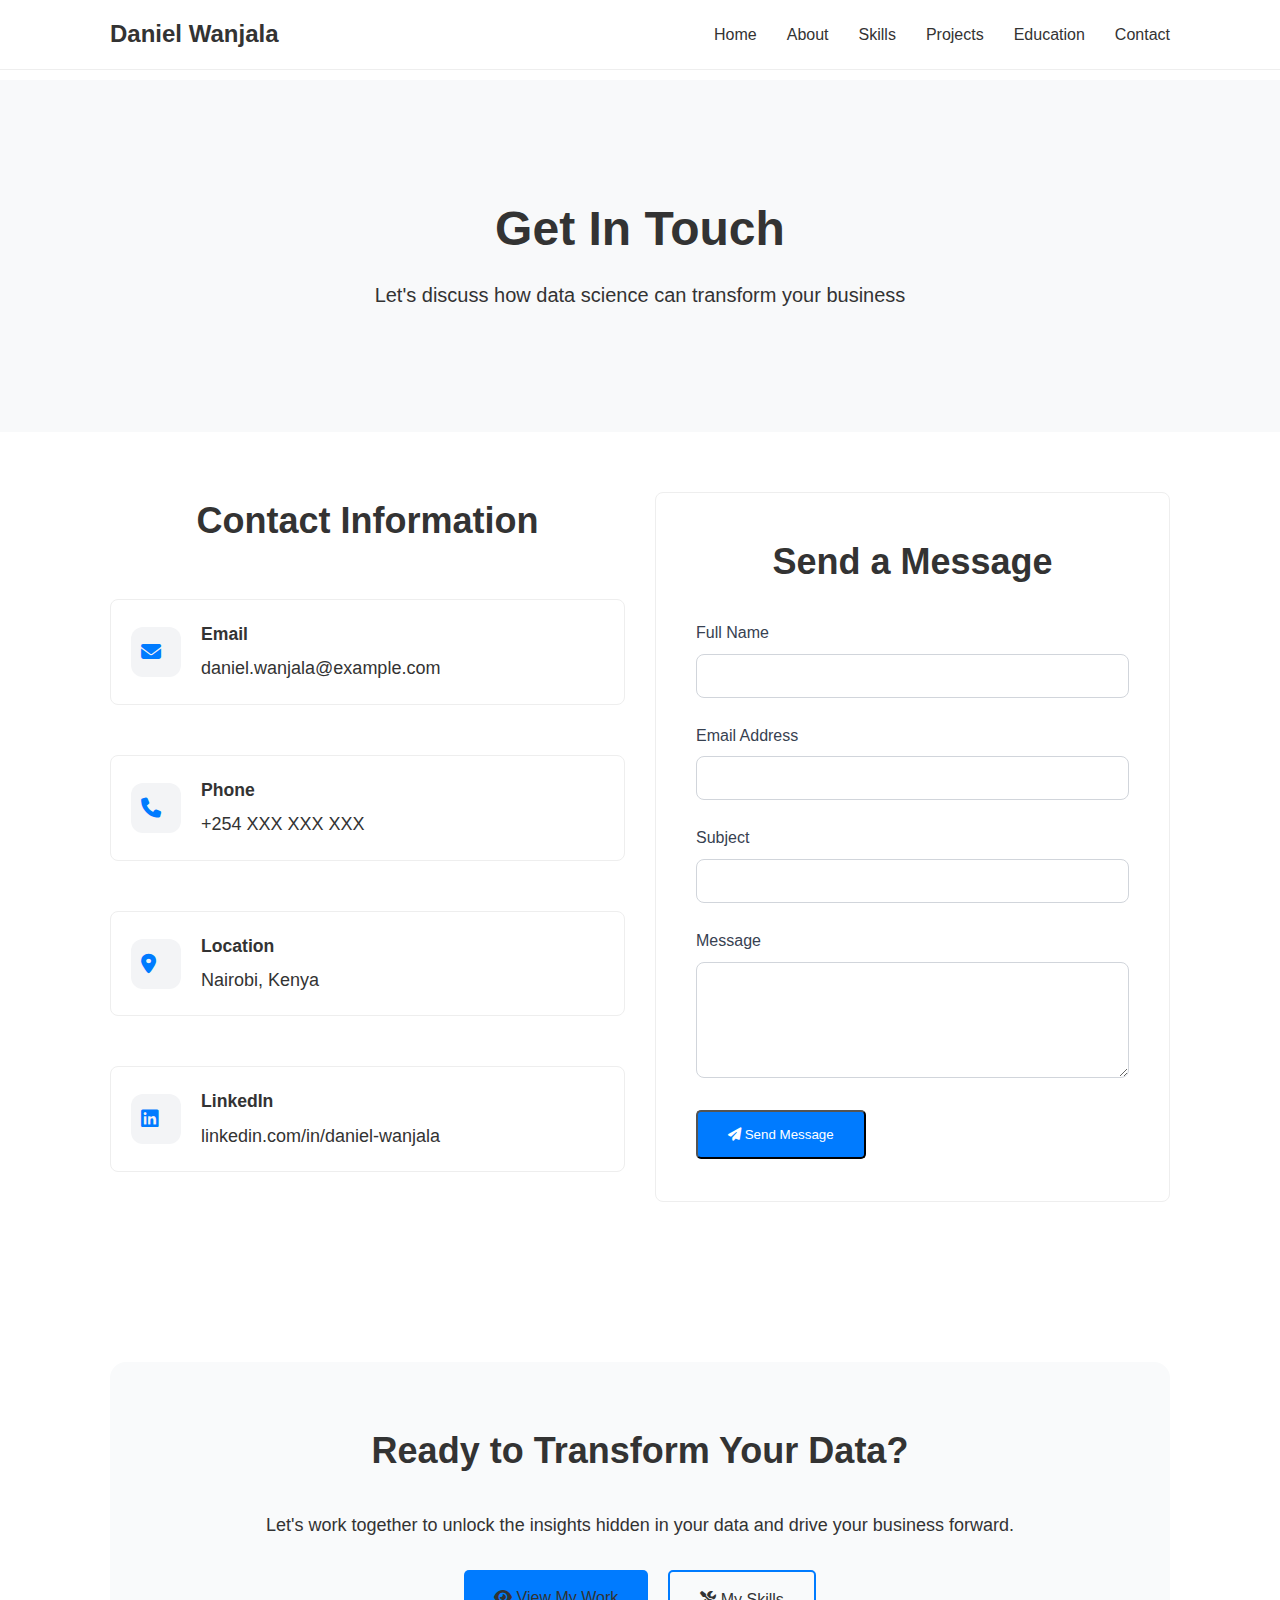
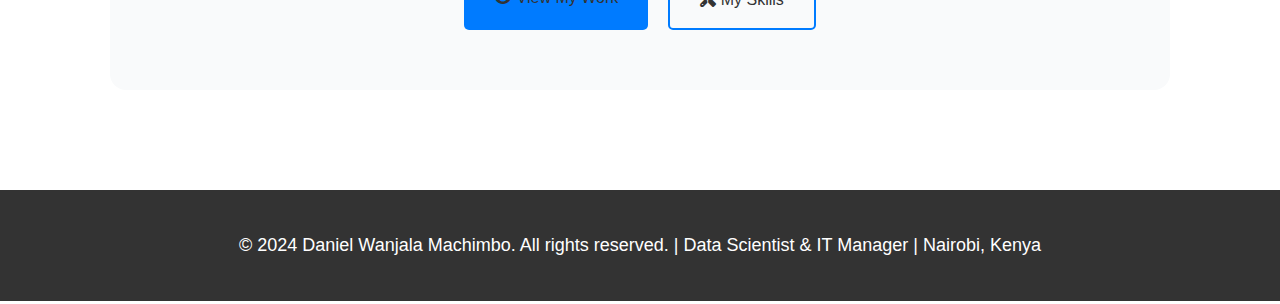
<file: contact_clean.html>
<!DOCTYPE html>
<html lang="en">
<head>
    <meta charset="UTF-8">
    <meta name="viewport" content="width=device-width, initial-scale=1.0">
    <title>Contact - Daniel Wanjala Machimbo | Data Scientist</title>
    <link rel="stylesheet" href="assets/css/clean-minimal.css">
    <link href="https://cdnjs.cloudflare.com/ajax/libs/font-awesome/6.4.0/css/all.min.css" rel="stylesheet">
    <link rel="icon" type="image/png" href="assets/images/logo.png">
</head>
<body>
    <nav>
        <div class="nav-container">
            <div class="logo">
                <h1>Daniel Wanjala</h1>
            </div>
            <ul class="nav-menu">
                <li><a href="index.html">Home</a></li>
                <li><a href="about.html">About</a></li>
                <li><a href="skills.html">Skills</a></li>
                <li><a href="projects.html">Projects</a></li>
                <li><a href="education.html">Education</a></li>
                <li><a href="contact.html" class="active">Contact</a></li>
            </ul>
        </div>
    </nav>

    <main>
        <!-- Hero Section -->
        <section class="hero">
            <div class="container">
                <h1>Get In Touch</h1>
                <p>Let's discuss how data science can transform your business</p>
            </div>
        </section>

        <!-- Contact Info -->
        <section>
            <div class="container">
                <div class="grid grid-2">
                    <div class="contact-info">
                        <h2>Contact Information</h2>
                        <div class="contact-item">
                            <div class="contact-icon">
                                <i class="fas fa-envelope"></i>
                            </div>
                            <div class="contact-details">
                                <h3>Email</h3>
                                <p>daniel.wanjala@example.com</p>
                            </div>
                        </div>
                        <div class="contact-item">
                            <div class="contact-icon">
                                <i class="fas fa-phone"></i>
                            </div>
                            <div class="contact-details">
                                <h3>Phone</h3>
                                <p>+254 XXX XXX XXX</p>
                            </div>
                        </div>
                        <div class="contact-item">
                            <div class="contact-icon">
                                <i class="fas fa-map-marker-alt"></i>
                            </div>
                            <div class="contact-details">
                                <h3>Location</h3>
                                <p>Nairobi, Kenya</p>
                            </div>
                        </div>
                        <div class="contact-item">
                            <div class="contact-icon">
                                <i class="fab fa-linkedin"></i>
                            </div>
                            <div class="contact-details">
                                <h3>LinkedIn</h3>
                                <p>linkedin.com/in/daniel-wanjala</p>
                            </div>
                        </div>
                    </div>
                    <div class="contact-form">
                        <h2>Send a Message</h2>
                        <form>
                            <div class="form-group">
                                <label for="name">Full Name</label>
                                <input type="text" id="name" name="name" required>
                            </div>
                            <div class="form-group">
                                <label for="email">Email Address</label>
                                <input type="email" id="email" name="email" required>
                            </div>
                            <div class="form-group">
                                <label for="subject">Subject</label>
                                <input type="text" id="subject" name="subject" required>
                            </div>
                            <div class="form-group">
                                <label for="message">Message</label>
                                <textarea id="message" name="message" rows="5" required></textarea>
                            </div>
                            <button type="submit" class="btn">
                                <i class="fas fa-paper-plane"></i> Send Message
                            </button>
                        </form>
                    </div>
                </div>
            </div>
        </section>

        <!-- Call to Action -->
        <section>
            <div class="container">
                <div class="cta-section">
                    <h2>Ready to Transform Your Data?</h2>
                    <p>Let's work together to unlock the insights hidden in your data and drive your business forward.</p>
                    <div class="cta-buttons">
                        <a href="projects.html" class="btn">
                            <i class="fas fa-eye"></i> View My Work
                        </a>
                        <a href="skills.html" class="btn btn-outline">
                            <i class="fas fa-tools"></i> My Skills
                        </a>
                    </div>
                </div>
            </div>
        </section>
    </main>

    <footer>
        <div class="container">
            <p>&copy; 2024 Daniel Wanjala Machimbo. All rights reserved. | Data Scientist & IT Manager | Nairobi, Kenya</p>
        </div>
    </footer>
</body>
</html>
</file>
<file: assets/css/clean.css>
/* ==========================================================================
   CLEAN PORTFOLIO CSS - LIGHT THEME ONLY
   Simple, fast, and professional
   ========================================================================== */

/* RESET AND BASE */
* {
    margin: 0;
    padding: 0;
    box-sizing: border-box;
}

html {
    scroll-behavior: smooth;
    font-size: 16px;
}

body {
    font-family: -apple-system, BlinkMacSystemFont, 'Segoe UI', Roboto, Arial, sans-serif;
    line-height: 1.6;
    color: #1f2937;
    background-color: #ffffff;
    overflow-x: hidden;
}

/* TYPOGRAPHY */
h1, h2, h3, h4, h5, h6 {
    line-height: 1.2;
    margin-bottom: 0.5rem;
    font-weight: 600;
}

h1 { font-size: 2.5rem; }
h2 { font-size: 2rem; }
h3 { font-size: 1.5rem; }
h4 { font-size: 1.25rem; }

p {
    margin-bottom: 1rem;
}

a {
    color: #3b82f6;
    text-decoration: none;
}

a:hover {
    text-decoration: underline;
}

/* LAYOUT */
.container {
    max-width: 1200px;
    margin: 0 auto;
    padding: 0 1rem;
}

.section {
    padding: 4rem 0;
}

/* HEADER */
.header {
    position: fixed;
    top: 0;
    left: 0;
    right: 0;
    background: rgba(255, 255, 255, 0.95);
    backdrop-filter: blur(10px);
    border-bottom: 1px solid #e5e7eb;
    z-index: 1000;
    padding: 1rem 0;
}

.header__container {
    max-width: 1200px;
    margin: 0 auto;
    padding: 0 1rem;
    display: flex;
    justify-content: space-between;
    align-items: center;
}

.header__logo {
    font-size: 1.5rem;
    font-weight: 700;
    color: #1f2937;
}

/* NAVIGATION */
.nav__list {
    display: flex;
    list-style: none;
    gap: 2rem;
}

.nav__link {
    color: #6b7280;
    font-weight: 500;
    padding: 0.5rem 0;
    transition: color 0.2s ease;
}

.nav__link:hover {
    color: #3b82f6;
    text-decoration: none;
}

/* MOBILE MENU */
.menu-toggle {
    display: none;
    flex-direction: column;
    background: none;
    border: none;
    cursor: pointer;
    padding: 0.5rem;
}

.menu-toggle span {
    width: 25px;
    height: 3px;
    background: #1f2937;
    margin: 3px 0;
    transition: 0.3s;
}

.mobile-menu {
    display: none;
    position: absolute;
    top: 100%;
    left: 0;
    right: 0;
    background: white;
    border-bottom: 1px solid #e5e7eb;
    padding: 1rem;
}

.mobile-menu__list {
    list-style: none;
    display: flex;
    flex-direction: column;
    gap: 1rem;
}

.mobile-menu__link {
    color: #6b7280;
    font-weight: 500;
    padding: 0.5rem 0;
}

/* HERO SECTION */
.hero {
    padding: 8rem 0 4rem;
    text-align: center;
    background: linear-gradient(135deg, #f9fafb 0%, #f3f4f6 100%);
}

.hero__title {
    font-size: 3.5rem;
    font-weight: 800;
    margin-bottom: 1rem;
    background: linear-gradient(135deg, #3b82f6, #8b5cf6);
    -webkit-background-clip: text;
    background-clip: text;
    -webkit-text-fill-color: transparent;
}

.hero__subtitle {
    font-size: 1.25rem;
    color: #6b7280;
    margin-bottom: 2rem;
    max-width: 600px;
    margin-left: auto;
    margin-right: auto;
}

/* BUTTONS */
.btn {
    display: inline-block;
    padding: 0.75rem 1.5rem;
    background: #3b82f6;
    color: white;
    border-radius: 0.5rem;
    font-weight: 600;
    text-decoration: none;
    transition: all 0.2s ease;
    border: none;
    cursor: pointer;
}

.btn:hover {
    background: #2563eb;
    transform: translateY(-2px);
    text-decoration: none;
}

.btn--secondary {
    background: #f3f4f6;
    color: #1f2937;
}

.btn--secondary:hover {
    background: #e5e7eb;
}

/* CARDS */
.card {
    background: white;
    border-radius: 1rem;
    padding: 1.5rem;
    box-shadow: 0 4px 6px -1px rgba(0, 0, 0, 0.1);
    transition: all 0.3s ease;
}

.card:hover {
    transform: translateY(-4px);
    box-shadow: 0 20px 25px -5px rgba(0, 0, 0, 0.1);
}

/* GRID LAYOUTS */
.grid {
    display: grid;
    gap: 2rem;
}

.grid--2 {
    grid-template-columns: repeat(auto-fit, minmax(300px, 1fr));
}

.grid--3 {
    grid-template-columns: repeat(auto-fit, minmax(250px, 1fr));
}

/* SKILLS */
.skill-card {
    text-align: center;
}

.skill-card__icon {
    width: 60px;
    height: 60px;
    margin: 0 auto 1rem;
    background: #eff6ff;
    border-radius: 50%;
    display: flex;
    align-items: center;
    justify-content: center;
}

.skill-card__title {
    font-size: 1.25rem;
    margin-bottom: 0.5rem;
}

/* PROJECTS */
.project-card {
    overflow: hidden;
}

.project-card__image {
    width: 100%;
    height: 200px;
    object-fit: cover;
    border-radius: 0.5rem;
    margin-bottom: 1rem;
}

.project-card__title {
    font-size: 1.25rem;
    margin-bottom: 0.5rem;
}

.project-card__tech {
    display: flex;
    flex-wrap: wrap;
    gap: 0.5rem;
    margin-top: 1rem;
}

.tech-tag {
    background: #eff6ff;
    color: #3b82f6;
    padding: 0.25rem 0.5rem;
    border-radius: 0.25rem;
    font-size: 0.875rem;
}

/* CONTACT */
.contact-form {
    max-width: 600px;
    margin: 0 auto;
}

.form-group {
    margin-bottom: 1rem;
}

.form-label {
    display: block;
    margin-bottom: 0.5rem;
    font-weight: 500;
}

.form-input,
.form-textarea {
    width: 100%;
    padding: 0.75rem;
    border: 1px solid #d1d5db;
    border-radius: 0.5rem;
    font-size: 1rem;
    transition: border-color 0.2s ease;
}

.form-input:focus,
.form-textarea:focus {
    outline: none;
    border-color: #3b82f6;
    box-shadow: 0 0 0 3px rgba(59, 130, 246, 0.1);
}

/* FOOTER */
.footer {
    background: #f9fafb;
    padding: 2rem 0;
    text-align: center;
    color: #6b7280;
}

/* ANIMATIONS */
.reveal {
    opacity: 0;
    transform: translateY(30px);
    transition: all 0.6s ease;
}

.reveal.active {
    opacity: 1;
    transform: translateY(0);
}

/* RESPONSIVE */
@media (max-width: 768px) {
    .nav__list {
        display: none;
    }
    
    .menu-toggle {
        display: flex;
    }
    
    .mobile-menu.active {
        display: block;
    }
    
    .hero__title {
        font-size: 2.5rem;
    }
    
    .section {
        padding: 2rem 0;
    }
    
    .grid--2,
    .grid--3 {
        grid-template-columns: 1fr;
    }
}

/* UTILITIES */
.text-center { text-align: center; }
.text-left { text-align: left; }
.text-right { text-align: right; }

.mb-1 { margin-bottom: 0.25rem; }
.mb-2 { margin-bottom: 0.5rem; }
.mb-3 { margin-bottom: 0.75rem; }
.mb-4 { margin-bottom: 1rem; }

.mt-1 { margin-top: 0.25rem; }
.mt-2 { margin-top: 0.5rem; }
.mt-3 { margin-top: 0.75rem; }
.mt-4 { margin-top: 1rem; }

.hidden { display: none; }
.block { display: block; }
.flex { display: flex; }
.inline-flex { display: inline-flex; }

/* CUSTOM STYLES */
.section--gray {
    background: #f9fafb;
}

.profile-image {
    width: 100%;
    max-width: 400px;
    border-radius: 1rem;
}
</file>
<file: assets/css/api-widgets.css>
/* ==========================================================================
   API WIDGETS & INTEGRATIONS
   ========================================================================== */

.weather-widget {
    animation: slideInUp 0.6s ease-out;
}

.quote-widget {
    animation: fadeIn 0.8s ease-out;
}

.github-stats {
    animation: slideInLeft 0.6s ease-out;
}

.stat-item {
    transition: transform 0.3s ease;
}

.stat-item:hover {
    transform: translateY(-5px);
}

.github-project-stats {
    opacity: 0.8;
    transition: opacity 0.3s ease;
}

.github-project-stats:hover {
    opacity: 1;
}

/* Mobile responsiveness for API widgets */
@media (max-width: 768px) {
    .stats-grid {
        grid-template-columns: 1fr !important;
        gap: 1rem;
    }
    
    .weather-widget {
        margin: 1rem 0;
    }
    
    .quote-widget {
        padding: 1rem;
        margin: 1rem 0;
    }
}
</file>
<file: assets/css/visibility-fix.css>
/* ==========================================================================
   FOOTER VISIBILITY FIX
   ========================================================================== */

.footer, .footer * {
    color: #ffffff !important;
    background-color: #1a202c !important;
}

.footer h4 {
    color: #ffffff !important;
    font-weight: 600;
}

.footer p, .footer a, .footer li {
    color: #e2e8f0 !important;
}

.footer a:hover {
    color: #3b82f6 !important;
}

.footer-bottom {
    background-color: #111827 !important;
    color: #ffffff !important;
}

.footer-bottom p {
    color: #ffffff !important;
}

/* ==========================================================================
   VISIBILITY FIX & MOBILE RESPONSIVENESS
   Ensuring all text is visible and site works on ALL devices
   ========================================================================== */

/* Force visible text colors for ALL content */
body {
    color: #1a202c !important;
    background-color: #ffffff !important;
}

/* Fix all paragraph text */
p, .reveal p, .section p, .card p, .skill-card p {
    color: #374151 !important;
    line-height: 1.6;
    font-size: 1rem;
}

/* Fix all headings */
h1, h2, h3, h4, h5, h6,
.reveal h1, .reveal h2, .reveal h3, .reveal h4, .reveal h5, .reveal h6,
.section h1, .section h2, .section h3, .section h4, .section h5, .section h6,
.card h1, .card h2, .card h3, .card h4, .card h5, .card h6 {
    color: #1a202c !important;
    font-weight: 600;
}

/* Fix skill card content */
.skill-card h3, .skill-card__title {
    color: #1a202c !important;
    margin-bottom: 0.5rem;
}

.skill-card p, .skill-card__description {
    color: #4a5568 !important;
    font-size: 0.95rem;
}

/* Fix timeline and card content */
.timeline-content h3, .card h3 {
    color: #1a202c !important;
    margin-bottom: 0.5rem;
}

.timeline-content p, .card .description {
    color: #4a5568 !important;
}

.institution {
    color: #3b82f6 !important;
    font-weight: 500;
}

/* Fix about page content */
.about-section p, .personal-story p, .journey p {
    color: #374151 !important;
    margin-bottom: 1rem;
}

/* Ensure buttons have proper contrast */
.btn {
    background: linear-gradient(135deg, #3b82f6 0%, #1d4ed8 100%) !important;
    color: white !important;
    border: none;
    padding: 0.75rem 1.5rem;
    border-radius: 8px;
    font-weight: 500;
    transition: all 0.3s ease;
}

.btn:hover {
    transform: translateY(-2px);
    box-shadow: 0 8px 25px rgba(59, 130, 246, 0.3);
}

/* ==========================================================================
   MOBILE RESPONSIVENESS - EXQUISITE ON ALL DEVICES
   ========================================================================== */

/* Mobile First Approach */
@media (max-width: 768px) {
    /* Typography adjustments */
    body {
        font-size: 14px;
    }
    
    h1 { font-size: 2rem !important; }
    h2 { font-size: 1.75rem !important; }
    h3 { font-size: 1.5rem !important; }
    h4 { font-size: 1.25rem !important; }
    
    /* Container adjustments */
    .container {
        padding: 0 1rem !important;
        max-width: 100% !important;
    }
    
    /* Grid system for mobile */
    .grid {
        grid-template-columns: 1fr !important;
        gap: 1rem !important;
    }
    
    .grid--2 {
        grid-template-columns: 1fr !important;
    }
    
    .grid--3 {
        grid-template-columns: 1fr !important;
    }
    
    .grid--4 {
        grid-template-columns: repeat(2, 1fr) !important;
        gap: 1rem !important;
    }
    
    /* Section spacing */
    .section {
        padding: 2rem 0 !important;
    }
    
    /* Cards mobile optimization */
    .card, .skill-card, .project-card {
        margin-bottom: 1rem;
        padding: 1.5rem !important;
    }
    
    /* Navigation mobile */
    .nav-menu {
        background: rgba(255, 255, 255, 0.98) !important;
        backdrop-filter: blur(20px) !important;
        border: 1px solid rgba(0, 0, 0, 0.1) !important;
    }
    
    .nav-menu a {
        color: #1a202c !important;
        padding: 1rem !important;
        border-bottom: 1px solid rgba(0, 0, 0, 0.1);
    }
    
    /* Hero section mobile */
    .hero {
        padding: 4rem 0 2rem 0 !important;
        text-align: center;
    }
    
    .hero__title, .hero-title {
        font-size: 2rem !important;
        line-height: 1.2;
    }
    
    .hero__subtitle, .hero-subtitle {
        font-size: 1.1rem !important;
        color: #4a5568 !important;
    }
    
    /* Profile image responsive */
    .profile-image {
        max-width: 250px !important;
        width: 100% !important;
        height: auto !important;
        margin: 0 auto 2rem auto !important;
        display: block !important;
    }
    
    /* Form mobile optimization */
    .contact-form, .form-group {
        width: 100% !important;
    }
    
    input, textarea, select {
        width: 100% !important;
        padding: 0.75rem !important;
        font-size: 1rem !important;
    }
    
    /* Timeline mobile */
    .timeline-item {
        padding-left: 2rem !important;
    }
    
    .timeline-year {
        position: relative !important;
        left: 0 !important;
        margin-bottom: 0.5rem !important;
        font-size: 0.9rem !important;
    }
}

/* Tablet adjustments */
@media (min-width: 769px) and (max-width: 1024px) {
    .container {
        max-width: 750px;
        padding: 0 2rem;
    }
    
    .grid--3 {
        grid-template-columns: repeat(2, 1fr) !important;
    }
    
    .grid--4 {
        grid-template-columns: repeat(3, 1fr) !important;
    }
    
    h1 { font-size: 2.25rem !important; }
    h2 { font-size: 1.875rem !important; }
}

/* Large screen optimization */
@media (min-width: 1200px) {
    .container {
        max-width: 1140px;
    }
    
    .hero__title, .hero-title {
        font-size: 3rem !important;
    }
    
    .section {
        padding: 4rem 0;
    }
}

/* ==========================================================================
   ENHANCED ANIMATIONS & INTERACTIONS
   ========================================================================== */

/* Smooth reveal animations */
.reveal {
    opacity: 1 !important;
    transform: translateY(0) !important;
    transition: all 0.6s ease-out;
}

/* Card hover effects */
.card:hover, .skill-card:hover, .project-card:hover {
    transform: translateY(-5px);
    box-shadow: 0 10px 30px rgba(0, 0, 0, 0.1);
}

/* Button interactions */
.btn:active {
    transform: translateY(0);
}

/* Focus states for accessibility */
input:focus, textarea:focus, button:focus {
    outline: 2px solid #3b82f6;
    outline-offset: 2px;
}

/* ==========================================================================
   PRINT STYLES
   ========================================================================== */

@media print {
    .header, .nav, .nav-toggle {
        display: none !important;
    }
    
    .main {
        padding-top: 0 !important;
    }
    
    body {
        font-size: 12pt;
        line-height: 1.4;
        color: #000 !important;
        background: white !important;
    }
    
    .section {
        page-break-inside: avoid;
        padding: 1rem 0;
    }
}

/* ==========================================================================
   ACCESSIBILITY IMPROVEMENTS
   ========================================================================== */

/* High contrast mode support */
@media (prefers-contrast: high) {
    body {
        color: #000 !important;
        background: #fff !important;
    }
    
    .btn {
        background: #000 !important;
        color: #fff !important;
        border: 2px solid #000 !important;
    }
}

/* Reduced motion support */
@media (prefers-reduced-motion: reduce) {
    * {
        animation-duration: 0.01ms !important;
        animation-iteration-count: 1 !important;
        transition-duration: 0.01ms !important;
    }
}

/* Dark mode preparation (if needed later) */
@media (prefers-color-scheme: dark) {
    /* Keep light theme for now, but structure is ready */
}
</file>
<file: assets/css/mobile-enhancements.css>
/* ==========================================================================
   ADDITIONAL MOBILE ENHANCEMENTS & TOUCH OPTIMIZATIONS
   Making the site EXQUISITE on all devices
   ========================================================================== */

/* Touch-friendly interactions */
.btn, .nav-menu a, .card, .skill-card, .project-card {
    -webkit-tap-highlight-color: rgba(59, 130, 246, 0.2);
    touch-action: manipulation;
}

/* Smooth scrolling on mobile */
html {
    -webkit-overflow-scrolling: touch;
}

/* Better mobile navigation */
@media (max-width: 768px) {
    .nav-menu {
        position: fixed !important;
        top: 70px !important;
        left: 0 !important;
        right: 0 !important;
        background: rgba(255, 255, 255, 0.98) !important;
        backdrop-filter: blur(20px) !important;
        -webkit-backdrop-filter: blur(20px) !important;
        border-top: 1px solid rgba(0, 0, 0, 0.1) !important;
        box-shadow: 0 4px 20px rgba(0, 0, 0, 0.1) !important;
        transform: translateY(-100%) !important;
        transition: transform 0.3s ease !important;
        z-index: 1000 !important;
    }
    
    .nav-menu.active {
        transform: translateY(0) !important;
    }
    
    .nav-menu li {
        border-bottom: 1px solid rgba(0, 0, 0, 0.05);
    }
    
    .nav-menu a {
        display: block !important;
        padding: 1rem 1.5rem !important;
        color: #1a202c !important;
        font-weight: 500;
        text-decoration: none;
        transition: all 0.2s ease;
    }
    
    .nav-menu a:hover, .nav-menu a.active {
        background: rgba(59, 130, 246, 0.1) !important;
        color: #3b82f6 !important;
    }
    
    /* Enhanced mobile toggle */
    .nav-toggle {
        display: flex !important;
        flex-direction: column;
        cursor: pointer;
        padding: 0.5rem;
        transition: transform 0.3s ease;
    }
    
    .nav-toggle:hover {
        transform: scale(1.1);
    }
    
    .nav-toggle span {
        width: 25px;
        height: 3px;
        background: #1a202c;
        margin: 3px 0;
        transition: all 0.3s ease;
        border-radius: 2px;
    }
    
    .nav-toggle.active span:nth-child(1) {
        transform: rotate(45deg) translate(5px, 5px);
    }
    
    .nav-toggle.active span:nth-child(2) {
        opacity: 0;
    }
    
    .nav-toggle.active span:nth-child(3) {
        transform: rotate(-45deg) translate(7px, -6px);
    }
}

/* Enhanced typography for mobile readability */
@media (max-width: 768px) {
    body {
        font-size: 16px !important;
        line-height: 1.7 !important;
    }
    
    p {
        font-size: 1rem !important;
        margin-bottom: 1.2rem !important;
        color: #374151 !important;
    }
    
    /* Better spacing for mobile */
    .section {
        padding: 3rem 0 !important;
    }
    
    .container {
        padding: 0 1.5rem !important;
    }
    
    /* Card improvements for mobile */
    .card, .skill-card, .project-card {
        padding: 2rem 1.5rem !important;
        margin-bottom: 1.5rem !important;
        border-radius: 12px !important;
        box-shadow: 0 4px 15px rgba(0, 0, 0, 0.08) !important;
        transition: transform 0.3s ease, box-shadow 0.3s ease;
    }
    
    .card:hover, .skill-card:hover, .project-card:hover {
        transform: translateY(-3px) !important;
        box-shadow: 0 8px 25px rgba(0, 0, 0, 0.12) !important;
    }
}

/* Tablet enhancements */
@media (min-width: 769px) and (max-width: 1024px) {
    .nav-menu {
        display: flex !important;
        gap: 1.5rem;
    }
    
    .nav-toggle {
        display: none !important;
    }
    
    .container {
        padding: 0 3rem;
    }
    
    .section {
        padding: 3.5rem 0;
    }
}

/* Large screen enhancements */
@media (min-width: 1200px) {
    .container {
        max-width: 1200px;
        padding: 0 2rem;
    }
    
    .section {
        padding: 5rem 0;
    }
    
    /* Enhanced hover effects for desktop */
    .card:hover, .skill-card:hover, .project-card:hover {
        transform: translateY(-8px) scale(1.02);
        box-shadow: 0 20px 40px rgba(0, 0, 0, 0.15);
    }
}

/* ==========================================================================
   PERFORMANCE OPTIMIZATIONS
   ========================================================================== */

/* GPU acceleration for animations */
.card, .skill-card, .project-card, .btn, .nav-menu {
    will-change: transform;
    backface-visibility: hidden;
    -webkit-backface-visibility: hidden;
}

/* Optimize images */
img {
    max-width: 100%;
    height: auto;
    display: block;
}

.profile-image {
    object-fit: cover;
    border-radius: 12px;
}

/* ==========================================================================
   ACCESSIBILITY ENHANCEMENTS
   ========================================================================== */

/* Better focus indicators */
button:focus, input:focus, textarea:focus, a:focus {
    outline: 3px solid #3b82f6;
    outline-offset: 2px;
    border-radius: 4px;
}

/* Screen reader friendly */
.sr-only {
    position: absolute;
    width: 1px;
    height: 1px;
    padding: 0;
    margin: -1px;
    overflow: hidden;
    clip: rect(0, 0, 0, 0);
    white-space: nowrap;
    border: 0;
}

/* High contrast mode */
@media (prefers-contrast: high) {
    .card, .skill-card, .project-card {
        border: 2px solid #000 !important;
    }
    
    .btn {
        border: 3px solid #000 !important;
    }
}

/* Reduced motion for accessibility */
@media (prefers-reduced-motion: reduce) {
    * {
        animation-duration: 0.01ms !important;
        animation-iteration-count: 1 !important;
        transition-duration: 0.01ms !important;
        scroll-behavior: auto !important;
    }
}
</file>
<file: assets/css/immersive-effects.css>
/* ==========================================================================
   IMMERSIVE TRANSITIONS & CUTTING-EDGE EFFECTS
   Breathing life into the portfolio with cinema-quality animations
   ========================================================================== */

/* Global smooth transitions */
* {
    transition-property: transform, opacity, background-color, color, border-color, box-shadow;
    transition-duration: 0.3s;
    transition-timing-function: cubic-bezier(0.4, 0, 0.2, 1);
}

/* ==========================================================================
   ICON ENHANCEMENTS - PROFESSIONAL FONT AWESOME STYLING
   ========================================================================== */

.skill-card__icon {
    width: 80px;
    height: 80px;
    display: flex;
    align-items: center;
    justify-content: center;
    margin: 0 auto 1.5rem auto;
    border-radius: 20px;
    background: linear-gradient(135deg, #667eea 0%, #764ba2 100%);
    position: relative;
    overflow: hidden;
    transition: all 0.4s cubic-bezier(0.175, 0.885, 0.32, 1.275);
}

.skill-card__icon::before {
    content: '';
    position: absolute;
    top: 0;
    left: -100%;
    width: 100%;
    height: 100%;
    background: linear-gradient(90deg, transparent, rgba(255,255,255,0.3), transparent);
    transition: left 0.6s ease;
}

.skill-card:hover .skill-card__icon::before {
    left: 100%;
}

.skill-card__icon i {
    font-size: 2.5rem;
    color: white;
    z-index: 2;
    position: relative;
    transition: all 0.3s ease;
}

.skill-card:hover .skill-card__icon {
    transform: scale(1.1) rotateY(15deg);
    box-shadow: 0 20px 40px rgba(102, 126, 234, 0.4);
}

.skill-card:hover .skill-card__icon i {
    transform: scale(1.1);
    text-shadow: 0 4px 15px rgba(0,0,0,0.3);
}

/* Specific icon colors for different technologies */
.skill-card:nth-child(1) .skill-card__icon { background: linear-gradient(135deg, #306998 0%, #FFD43B 100%); } /* Python */
.skill-card:nth-child(2) .skill-card__icon { background: linear-gradient(135deg, #276DC3 0%, #165CAA 100%); } /* R */
.skill-card:nth-child(3) .skill-card__icon { background: linear-gradient(135deg, #336791 0%, #1F4E79 100%); } /* Database */
.skill-card:nth-child(4) .skill-card__icon { background: linear-gradient(135deg, #FF6B6B 0%, #EE5A52 100%); } /* ML/AI */
.skill-card:nth-child(5) .skill-card__icon { background: linear-gradient(135deg, #4ECDC4 0%, #44A08D 100%); } /* Visualization */
.skill-card:nth-child(6) .skill-card__icon { background: linear-gradient(135deg, #45B7D1 0%, #3498DB 100%); } /* Cloud */

/* ==========================================================================
   CINEMATIC CARD ANIMATIONS
   ========================================================================== */

.card, .skill-card, .project-card {
    position: relative;
    overflow: hidden;
    transform: translateY(0);
    transition: all 0.4s cubic-bezier(0.175, 0.885, 0.32, 1.275);
    border-radius: 16px;
    backdrop-filter: blur(10px);
    background: rgba(255, 255, 255, 0.95);
    border: 1px solid rgba(255, 255, 255, 0.2);
}

.card::before, .skill-card::before, .project-card::before {
    content: '';
    position: absolute;
    top: 0;
    left: 0;
    right: 0;
    bottom: 0;
    background: linear-gradient(135deg, rgba(102, 126, 234, 0.03) 0%, rgba(118, 75, 162, 0.03) 100%);
    opacity: 0;
    transition: opacity 0.3s ease;
}

.card:hover::before, .skill-card:hover::before, .project-card:hover::before {
    opacity: 1;
}

.card:hover, .skill-card:hover, .project-card:hover {
    transform: translateY(-12px) scale(1.02);
    box-shadow: 
        0 25px 50px rgba(0, 0, 0, 0.15),
        0 12px 24px rgba(102, 126, 234, 0.2),
        inset 0 1px 0 rgba(255, 255, 255, 0.3);
}

/* ==========================================================================
   MAGNETIC BUTTON EFFECTS
   ========================================================================== */

.btn {
    position: relative;
    overflow: hidden;
    transform: translateZ(0);
    transition: all 0.4s cubic-bezier(0.175, 0.885, 0.32, 1.275);
    background: linear-gradient(135deg, #667eea 0%, #764ba2 100%);
    border: none;
    padding: 1rem 2rem;
    border-radius: 12px;
    color: white;
    font-weight: 600;
    letter-spacing: 0.5px;
    cursor: pointer;
}

.btn::before {
    content: '';
    position: absolute;
    top: 0;
    left: -100%;
    width: 100%;
    height: 100%;
    background: linear-gradient(90deg, transparent, rgba(255,255,255,0.3), transparent);
    transition: left 0.6s ease;
}

.btn:hover::before {
    left: 100%;
}

.btn:hover {
    transform: translateY(-3px) scale(1.05);
    box-shadow: 
        0 15px 35px rgba(102, 126, 234, 0.4),
        0 5px 15px rgba(0, 0, 0, 0.1);
}

.btn:active {
    transform: translateY(-1px) scale(1.02);
}

/* ==========================================================================
   PARALLAX & SCROLL EFFECTS
   ========================================================================== */

.parallax-container {
    position: relative;
    overflow: hidden;
}

.parallax-element {
    transform: translateZ(0);
    transition: transform 0.1s ease-out;
}

/* Floating animation for icons */
@keyframes float {
    0%, 100% { transform: translateY(0px); }
    50% { transform: translateY(-10px); }
}

.skill-card__icon {
    animation: float 6s ease-in-out infinite;
}

.skill-card:nth-child(1) .skill-card__icon { animation-delay: 0s; }
.skill-card:nth-child(2) .skill-card__icon { animation-delay: 1s; }
.skill-card:nth-child(3) .skill-card__icon { animation-delay: 2s; }
.skill-card:nth-child(4) .skill-card__icon { animation-delay: 3s; }
.skill-card:nth-child(5) .skill-card__icon { animation-delay: 4s; }
.skill-card:nth-child(6) .skill-card__icon { animation-delay: 5s; }

/* ==========================================================================
   REVEAL ANIMATIONS - CINEMATIC ENTRANCE
   ========================================================================== */

.reveal {
    opacity: 0;
    transform: translateY(50px) rotateX(15deg);
    transition: all 0.8s cubic-bezier(0.175, 0.885, 0.32, 1.275);
}

.reveal.active {
    opacity: 1;
    transform: translateY(0) rotateX(0deg);
}

/* Staggered reveal animation */
.reveal:nth-child(1) { transition-delay: 0.1s; }
.reveal:nth-child(2) { transition-delay: 0.2s; }
.reveal:nth-child(3) { transition-delay: 0.3s; }
.reveal:nth-child(4) { transition-delay: 0.4s; }
.reveal:nth-child(5) { transition-delay: 0.5s; }
.reveal:nth-child(6) { transition-delay: 0.6s; }

/* ==========================================================================
   ADVANCED HOVER EFFECTS
   ========================================================================== */

/* Ripple effect for clickable elements */
.ripple {
    position: relative;
    overflow: hidden;
}

.ripple::after {
    content: '';
    position: absolute;
    top: 50%;
    left: 50%;
    width: 0;
    height: 0;
    border-radius: 50%;
    background: rgba(255, 255, 255, 0.3);
    transform: translate(-50%, -50%);
    transition: width 0.6s ease, height 0.6s ease;
}

.ripple:active::after {
    width: 300px;
    height: 300px;
}

/* Glow effect for important elements */
.glow-on-hover {
    position: relative;
    transition: all 0.3s ease;
}

.glow-on-hover:hover {
    box-shadow: 
        0 0 30px rgba(102, 126, 234, 0.3),
        0 0 60px rgba(102, 126, 234, 0.2),
        0 0 90px rgba(102, 126, 234, 0.1);
}

/* ==========================================================================
   TYPING ANIMATION FOR HERO TEXT
   ========================================================================== */

.typewriter {
    overflow: hidden;
    border-right: 3px solid #667eea;
    white-space: nowrap;
    animation: 
        typing 3.5s steps(40, end),
        blink-caret 0.75s step-end infinite;
}

@keyframes typing {
    from { width: 0; }
    to { width: 100%; }
}

@keyframes blink-caret {
    from, to { border-color: transparent; }
    50% { border-color: #667eea; }
}

/* ==========================================================================
   GRADIENT ANIMATIONS
   ========================================================================== */

.gradient-shift {
    background: linear-gradient(-45deg, #667eea, #764ba2, #667eea, #764ba2);
    background-size: 400% 400%;
    animation: gradientShift 8s ease infinite;
}

@keyframes gradientShift {
    0% { background-position: 0% 50%; }
    50% { background-position: 100% 50%; }
    100% { background-position: 0% 50%; }
}

/* ==========================================================================
   LOADING ANIMATIONS
   ========================================================================== */

.skeleton {
    background: linear-gradient(90deg, #f0f0f0 25%, #e0e0e0 50%, #f0f0f0 75%);
    background-size: 200% 100%;
    animation: loading 2s infinite;
}

@keyframes loading {
    0% { background-position: 200% 0; }
    100% { background-position: -200% 0; }
}

/* ==========================================================================
   MOBILE OPTIMIZATIONS
   ========================================================================== */

@media (max-width: 768px) {
    .skill-card__icon {
        width: 60px;
        height: 60px;
    }
    
    .skill-card__icon i {
        font-size: 2rem;
    }
    
    .card:hover, .skill-card:hover, .project-card:hover {
        transform: translateY(-6px) scale(1.01);
    }
    
    /* Reduce motion for mobile performance */
    .skill-card__icon {
        animation: none;
    }
    
    .parallax-element {
        transform: none !important;
    }
}

/* ==========================================================================
   ACCESSIBILITY & REDUCED MOTION
   ========================================================================== */

@media (prefers-reduced-motion: reduce) {
    *,
    *::before,
    *::after {
        animation-duration: 0.01ms !important;
        animation-iteration-count: 1 !important;
        transition-duration: 0.01ms !important;
        scroll-behavior: auto !important;
    }
    
    .skill-card__icon {
        animation: none;
    }
}
</file>
<file: assets/css/react-level-cinematics.css>
/* ==========================================================================
   REACT-LEVEL CINEMATIC TRANSITIONS - ULTIMATE EDITION
   Most advanced animations on the web
   ========================================================================== */

/* ==========================================================================
   GLOBAL CINEMATIC VARIABLES
   ========================================================================== */

:root {
    --primary-gradient: linear-gradient(135deg, #667eea 0%, #764ba2 100%);
    --secondary-gradient: linear-gradient(135deg, #f093fb 0%, #f5576c 100%);
    --accent-gradient: linear-gradient(135deg, #4facfe 0%, #00f2fe 100%);
    --shadow-dark: 0 25px 50px rgba(0, 0, 0, 0.25);
    --shadow-colored: 0 20px 40px rgba(102, 126, 234, 0.3);
    --blur-strong: blur(20px);
    --timing-dramatic: cubic-bezier(0.68, -0.55, 0.265, 1.55);
    --timing-smooth: cubic-bezier(0.25, 0.46, 0.45, 0.94);
    --timing-bounce: cubic-bezier(0.68, -0.55, 0.265, 1.55);
}

/* ==========================================================================
   CINEMATIC PAGE ENTRANCE ANIMATIONS
   ========================================================================== */

body {
    animation: pageReveal 1.5s var(--timing-smooth) forwards;
    opacity: 0;
}

@keyframes pageReveal {
    0% {
        opacity: 0;
        transform: scale(0.9) rotateX(-15deg);
        filter: blur(10px);
    }
    60% {
        opacity: 0.8;
        transform: scale(1.02) rotateX(0deg);
        filter: blur(2px);
    }
    100% {
        opacity: 1;
        transform: scale(1) rotateX(0deg);
        filter: blur(0px);
    }
}

/* ==========================================================================
   ULTRA-ADVANCED CARD CINEMATICS
   ========================================================================== */

.skill-card, .card, .project-card {
    position: relative;
    overflow: hidden;
    border-radius: 20px;
    background: rgba(255, 255, 255, 0.95);
    backdrop-filter: var(--blur-strong);
    -webkit-backdrop-filter: var(--blur-strong);
    box-shadow: 
        0 8px 32px rgba(31, 38, 135, 0.15),
        inset 0 1px 0 rgba(255, 255, 255, 0.3);
    border: 1px solid rgba(255, 255, 255, 0.18);
    transition: all 0.6s var(--timing-dramatic);
    transform-style: preserve-3d;
    perspective: 1000px;
}

.skill-card::before, .card::before, .project-card::before {
    content: '';
    position: absolute;
    top: 0;
    left: -100%;
    width: 100%;
    height: 100%;
    background: linear-gradient(
        90deg,
        transparent,
        rgba(255, 255, 255, 0.4),
        transparent
    );
    transition: left 0.8s ease;
    z-index: 1;
}

.skill-card:hover::before, .card:hover::before, .project-card:hover::before {
    left: 100%;
}

.skill-card:hover, .card:hover, .project-card:hover {
    transform: 
        translateY(-20px) 
        scale(1.05) 
        rotateX(10deg) 
        rotateY(-5deg);
    box-shadow: 
        var(--shadow-dark),
        var(--shadow-colored),
        inset 0 1px 0 rgba(255, 255, 255, 0.6);
    border-color: rgba(102, 126, 234, 0.4);
}

/* ==========================================================================
   ICON TRANSFORMATION CINEMATICS
   ========================================================================== */

.skill-card__icon {
    width: 90px;
    height: 90px;
    margin: 0 auto 2rem auto;
    border-radius: 25px;
    background: var(--primary-gradient);
    display: flex;
    align-items: center;
    justify-content: center;
    position: relative;
    overflow: hidden;
    transition: all 0.8s var(--timing-dramatic);
    box-shadow: 
        0 10px 30px rgba(102, 126, 234, 0.4),
        inset 0 1px 0 rgba(255, 255, 255, 0.3);
    transform-style: preserve-3d;
}

.skill-card__icon::after {
    content: '';
    position: absolute;
    top: -50%;
    left: -50%;
    width: 200%;
    height: 200%;
    background: conic-gradient(
        from 0deg,
        transparent,
        rgba(255, 255, 255, 0.3),
        transparent
    );
    animation: iconRotate 4s linear infinite;
    opacity: 0;
    transition: opacity 0.3s ease;
}

.skill-card:hover .skill-card__icon::after {
    opacity: 1;
}

@keyframes iconRotate {
    0% { transform: rotate(0deg); }
    100% { transform: rotate(360deg); }
}

.skill-card__icon i {
    font-size: 3rem;
    color: white;
    text-shadow: 0 4px 15px rgba(0, 0, 0, 0.3);
    transition: all 0.6s var(--timing-bounce);
    z-index: 2;
    position: relative;
}

.skill-card:hover .skill-card__icon {
    transform: 
        scale(1.2) 
        rotateY(360deg) 
        translateZ(20px);
    box-shadow: 
        0 20px 50px rgba(102, 126, 234, 0.6),
        inset 0 2px 0 rgba(255, 255, 255, 0.5);
}

.skill-card:hover .skill-card__icon i {
    transform: scale(1.1) translateZ(10px);
    text-shadow: 
        0 6px 20px rgba(0, 0, 0, 0.4),
        0 0 30px rgba(255, 255, 255, 0.6);
}

/* ==========================================================================
   MORPHING BUTTON CINEMATICS
   ========================================================================== */

.btn, .nav-button {
    position: relative;
    overflow: hidden;
    border-radius: 15px;
    background: var(--primary-gradient);
    color: white;
    border: none;
    padding: 1rem 2rem;
    font-weight: 600;
    text-decoration: none;
    display: inline-flex;
    align-items: center;
    gap: 0.75rem;
    transition: all 0.5s var(--timing-dramatic);
    box-shadow: 
        0 8px 25px rgba(102, 126, 234, 0.3),
        inset 0 1px 0 rgba(255, 255, 255, 0.2);
    transform-style: preserve-3d;
    cursor: pointer;
}

.btn::before, .nav-button::before {
    content: '';
    position: absolute;
    top: 0;
    left: -100%;
    width: 100%;
    height: 100%;
    background: linear-gradient(
        90deg,
        transparent,
        rgba(255, 255, 255, 0.3),
        transparent
    );
    transition: left 0.6s ease;
}

.btn:hover::before, .nav-button:hover::before {
    left: 100%;
}

.btn:hover, .nav-button:hover {
    transform: 
        translateY(-8px) 
        scale(1.05) 
        rotateX(-10deg);
    box-shadow: 
        0 20px 40px rgba(102, 126, 234, 0.5),
        0 5px 15px rgba(0, 0, 0, 0.2),
        inset 0 2px 0 rgba(255, 255, 255, 0.4);
    background: var(--secondary-gradient);
}

.btn:active, .nav-button:active {
    transform: 
        translateY(-4px) 
        scale(1.02) 
        rotateX(-5deg);
}

/* ==========================================================================
   PARALLAX SCROLL CINEMATICS
   ========================================================================== */

.parallax-container {
    position: relative;
    overflow: hidden;
    perspective: 1000px;
}

.parallax-layer {
    position: absolute;
    top: 0;
    left: 0;
    right: 0;
    bottom: 0;
    transform-style: preserve-3d;
}

.parallax-back {
    transform: translateZ(-300px) scale(1.3);
}

.parallax-mid {
    transform: translateZ(-150px) scale(1.15);
}

.parallax-front {
    transform: translateZ(0);
}

/* ==========================================================================
   REVEAL ANIMATION SYSTEM - CINEMA STYLE
   ========================================================================== */

.reveal {
    opacity: 0;
    transform: 
        translateY(100px) 
        rotateX(45deg) 
        scale(0.8);
    filter: blur(10px);
    transition: all 1.2s var(--timing-dramatic);
    transform-style: preserve-3d;
}

.reveal.active {
    opacity: 1;
    transform: 
        translateY(0) 
        rotateX(0deg) 
        scale(1);
    filter: blur(0px);
}

/* Staggered reveals with different entrance styles */
.reveal:nth-child(1) { 
    transition-delay: 0.1s;
    transform: translateX(-100px) rotateY(-45deg) scale(0.8);
}

.reveal:nth-child(2) { 
    transition-delay: 0.2s;
    transform: translateX(100px) rotateY(45deg) scale(0.8);
}

.reveal:nth-child(3) { 
    transition-delay: 0.3s;
    transform: translateY(-100px) rotateX(-45deg) scale(0.8);
}

.reveal:nth-child(4) { 
    transition-delay: 0.4s;
    transform: translateY(100px) rotateX(45deg) scale(0.8);
}

.reveal:nth-child(5) { 
    transition-delay: 0.5s;
    transform: scale(0.5) rotate(180deg);
}

.reveal:nth-child(6) { 
    transition-delay: 0.6s;
    transform: scale(1.5) rotate(-180deg);
}

/* ==========================================================================
   TEXT ANIMATION CINEMATICS
   ========================================================================== */

.hero-title-enhanced, .hero__title {
    background: var(--primary-gradient);
    -webkit-background-clip: text;
    -webkit-text-fill-color: transparent;
    background-clip: text;
    position: relative;
    animation: titleReveal 2s var(--timing-smooth) forwards;
    transform: translateY(50px);
    opacity: 0;
}

@keyframes titleReveal {
    0% {
        transform: translateY(50px) scale(0.8);
        opacity: 0;
        filter: blur(10px);
    }
    60% {
        transform: translateY(-10px) scale(1.05);
        opacity: 0.8;
        filter: blur(2px);
    }
    100% {
        transform: translateY(0) scale(1);
        opacity: 1;
        filter: blur(0px);
    }
}

.typewriter-text {
    position: relative;
    overflow: hidden;
    border-right: 3px solid transparent;
    animation: typewriterBorder 1s infinite;
}

@keyframes typewriterBorder {
    0%, 50% { border-color: #667eea; }
    51%, 100% { border-color: transparent; }
}

/* ==========================================================================
   NAVIGATION CINEMATICS
   ========================================================================== */

.nav-menu a {
    position: relative;
    overflow: hidden;
    transition: all 0.4s var(--timing-dramatic);
}

.nav-menu a::after {
    content: '';
    position: absolute;
    bottom: 0;
    left: -100%;
    width: 100%;
    height: 3px;
    background: var(--accent-gradient);
    transition: left 0.5s var(--timing-smooth);
}

.nav-menu a:hover::after,
.nav-menu a.active::after {
    left: 0;
}

.nav-menu a:hover {
    transform: translateY(-3px) scale(1.05);
    color: #667eea;
    text-shadow: 0 4px 15px rgba(102, 126, 234, 0.3);
}

/* ==========================================================================
   FLOATING ELEMENTS
   ========================================================================== */

@keyframes float {
    0%, 100% { 
        transform: translateY(0px) rotate(0deg); 
    }
    25% { 
        transform: translateY(-20px) rotate(2deg); 
    }
    50% { 
        transform: translateY(-10px) rotate(0deg); 
    }
    75% { 
        transform: translateY(-15px) rotate(-2deg); 
    }
}

@keyframes floatReverse {
    0%, 100% { 
        transform: translateY(0px) rotate(0deg); 
    }
    25% { 
        transform: translateY(15px) rotate(-2deg); 
    }
    50% { 
        transform: translateY(10px) rotate(0deg); 
    }
    75% { 
        transform: translateY(20px) rotate(2deg); 
    }
}

.skill-card:nth-child(odd) .skill-card__icon {
    animation: float 8s ease-in-out infinite;
}

.skill-card:nth-child(even) .skill-card__icon {
    animation: floatReverse 8s ease-in-out infinite;
    animation-delay: -2s;
}

/* ==========================================================================
   MAGNETIC CURSOR EFFECTS
   ========================================================================== */

.magnetic {
    position: relative;
    transition: transform 0.2s ease;
}

.magnetic:hover {
    transform: scale(1.1);
}

/* ==========================================================================
   LOADING AND SKELETON ANIMATIONS
   ========================================================================== */

@keyframes pulse {
    0%, 100% {
        opacity: 1;
        transform: scale(1);
    }
    50% {
        opacity: 0.7;
        transform: scale(1.05);
    }
}

@keyframes shimmer {
    0% {
        background-position: -200% 0;
    }
    100% {
        background-position: 200% 0;
    }
}

.loading-shimmer {
    background: linear-gradient(
        90deg,
        rgba(255, 255, 255, 0.1) 25%,
        rgba(255, 255, 255, 0.3) 50%,
        rgba(255, 255, 255, 0.1) 75%
    );
    background-size: 200% 100%;
    animation: shimmer 2s infinite;
}

/* ==========================================================================
   RESPONSIVE OPTIMIZATIONS
   ========================================================================== */

@media (max-width: 768px) {
    .skill-card:hover, .card:hover, .project-card:hover {
        transform: translateY(-10px) scale(1.02);
    }
    
    .skill-card__icon {
        width: 70px;
        height: 70px;
    }
    
    .skill-card__icon i {
        font-size: 2.5rem;
    }
    
    /* Reduce motion for mobile performance */
    .skill-card__icon {
        animation-duration: 12s;
    }
}

/* ==========================================================================
   ACCESSIBILITY CONSIDERATIONS
   ========================================================================== */

@media (prefers-reduced-motion: reduce) {
    * {
        animation-duration: 0.01ms !important;
        animation-iteration-count: 1 !important;
        transition-duration: 0.01ms !important;
    }
    
    .skill-card__icon {
        animation: none;
    }
    
    .reveal {
        opacity: 1;
        transform: none;
        filter: none;
    }
}

/* ==========================================================================
   PERFORMANCE OPTIMIZATIONS
   ========================================================================== */

.skill-card, .card, .project-card,
.skill-card__icon, .btn, .nav-button {
    will-change: transform, opacity, filter;
    backface-visibility: hidden;
    -webkit-backface-visibility: hidden;
}

/* GPU layer promotion for smooth animations */
.skill-card__icon::after,
.btn::before,
.nav-button::before {
    transform: translateZ(0);
}
</file>
<file: assets/css/blur-fix.css>
/* ==========================================================================
   BLUR FIX - REMOVE EXCESSIVE BLUR EFFECTS
   ========================================================================== */

/* Override any excessive blur that's making pages unreadable */
body, main, .main, .container, .section, p, h1, h2, h3, h4, h5, h6, 
.hero-content, .about-content, .skills-content, .card, .text {
    filter: none !important;
    backdrop-filter: none !important;
    -webkit-backdrop-filter: none !important;
}

/* Keep only subtle blur for glass effects on specific elements */
.skill-card, .project-card {
    backdrop-filter: blur(5px) !important;
    -webkit-backdrop-filter: blur(5px) !important;
}

/* Fix page entrance animation to not be blurry */
body {
    animation: pageRevealFixed 1.5s ease forwards;
    opacity: 0;
}

@keyframes pageRevealFixed {
    0% {
        opacity: 0;
        transform: scale(0.98);
        filter: none;
    }
    100% {
        opacity: 1;
        transform: scale(1);
        filter: none;
    }
}

/* Fix reveal animations to not use blur */
.reveal {
    opacity: 0;
    transform: translateY(30px) scale(0.95);
    filter: none !important;
    transition: all 0.8s ease;
}

.reveal.active {
    opacity: 1;
    transform: translateY(0) scale(1);
    filter: none !important;
}

/* Fix title animations */
.hero-title-enhanced, .hero__title {
    filter: none !important;
}

@keyframes titleRevealFixed {
    0% {
        transform: translateY(20px) scale(0.95);
        opacity: 0;
        filter: none;
    }
    100% {
        transform: translateY(0) scale(1);
        opacity: 1;
        filter: none;
    }
}

.hero-title-enhanced {
    animation: titleRevealFixed 1.5s ease forwards;
}

/* Ensure all text is crystal clear */
.nav-menu, .nav-brand, .hero-subtitle-enhanced, .section-title, 
.section-subtitle, .about-text, .skill-card__title, .btn {
    filter: none !important;
    backdrop-filter: none !important;
    -webkit-backdrop-filter: none !important;
}

/* ==========================================================================
   TALLY FORM STYLING
   ========================================================================== */

.tally-form-container {
    border-radius: 15px;
    overflow: hidden;
    box-shadow: 0 10px 30px rgba(0, 0, 0, 0.1);
    background: rgba(255, 255, 255, 0.95);
    padding: 0;
    margin: 2rem 0;
}

.tally-form-container iframe {
    border-radius: 15px;
    width: 100%;
    min-height: 500px;
    border: none;
    background: transparent;
}

.form-note {
    text-align: center;
    margin-top: 1rem;
    padding: 1rem;
    background: rgba(102, 126, 234, 0.1);
    border-radius: 10px;
    font-size: 0.9rem;
    color: #667eea;
    transition: all 0.3s ease;
}

.form-note:hover {
    background: rgba(102, 126, 234, 0.15);
    transform: translateY(-2px);
}

.form-note i {
    margin-right: 0.5rem;
    color: #4facfe;
}
</file>
<file: assets/css/text-visibility-fix.css>
/* ==========================================================================
   TEXT VISIBILITY EMERGENCY FIX
   Force all text to be visible with proper colors
   ========================================================================== */

/* FORCE ALL TEXT TO BE VISIBLE */
body, main, section, div, p, h1, h2, h3, h4, h5, h6, span, a, li, 
.hero-content, .hero-title-enhanced, .hero-subtitle-enhanced, 
.section-title, .section-subtitle, .about-text, .lead-text,
.skill-card__title, .project-title, .project-description,
.contact-info, .education-content {
    color: #1a202c !important;
    opacity: 1 !important;
    visibility: visible !important;
    display: block !important;
}

/* Specific fixes for hero section */
.hero-enhanced {
    background: linear-gradient(135deg, #f8fafc 0%, #e2e8f0 100%) !important;
}

.hero-title-enhanced {
    color: #1e293b !important;
    font-weight: 800 !important;
    text-shadow: none !important;
}

.hero-subtitle-enhanced {
    color: #475569 !important;
    font-weight: 500 !important;
}

/* About section text */
.about-content p, .about-content .lead-text {
    color: #334155 !important;
    line-height: 1.7 !important;
    font-size: 1.1rem !important;
}

/* Skills section */
.skill-card {
    background: rgba(255, 255, 255, 0.95) !important;
    border: 1px solid #e2e8f0 !important;
}

.skill-card__title {
    color: #1e293b !important;
    font-weight: 600 !important;
}

.skill-card p {
    color: #475569 !important;
}

/* Projects section */
.project-card {
    background: rgba(255, 255, 255, 0.95) !important;
    border: 1px solid #e2e8f0 !important;
}

.project-title {
    color: #1e293b !important;
    font-weight: 600 !important;
}

.project-description {
    color: #475569 !important;
}

/* Contact section */
.contact-info h2, .contact-info h3 {
    color: #1e293b !important;
}

.contact-info p {
    color: #475569 !important;
}

.contact-item {
    color: #334155 !important;
}

/* Education section */
.education-item h3 {
    color: #1e293b !important;
}

.education-item p {
    color: #475569 !important;
}

/* Navigation */
.nav-brand h1 {
    color: #1e293b !important;
}

.nav-brand span {
    color: #64748b !important;
}

.nav-menu a {
    color: #475569 !important;
}

.nav-menu a:hover {
    color: #3b82f6 !important;
}

/* Buttons */
.btn {
    background: linear-gradient(135deg, #3b82f6 0%, #1d4ed8 100%) !important;
    color: #ffffff !important;
    border: none !important;
}

.btn:hover {
    background: linear-gradient(135deg, #2563eb 0%, #1e40af 100%) !important;
}

/* Section headers */
.section-header h2 {
    color: #1e293b !important;
    font-weight: 700 !important;
}

.section-header p {
    color: #64748b !important;
}

/* Force visibility for all containers */
.container, .section, .hero-enhanced, .about-grid,
.skills-grid, .projects-grid, .contact-grid, .education-timeline {
    opacity: 1 !important;
    visibility: visible !important;
}

/* Remove any transparent backgrounds that hide text */
.reveal, .fade-in-on-scroll {
    background: transparent !important;
}

/* Ensure cards are visible */
.card {
    background: rgba(255, 255, 255, 0.95) !important;
    border: 1px solid #e2e8f0 !important;
    color: #1a202c !important;
}

/* Fix any gradient text that might be invisible */
.hero-title-enhanced {
    background: none !important;
    -webkit-background-clip: unset !important;
    -webkit-text-fill-color: #1e293b !important;
    background-clip: unset !important;
}

/* Footer stays dark as intended */
.footer, .footer * {
    color: #ffffff !important;
    background-color: #1a202c !important;
}

/* Override any CSS that might be hiding content */
* {
    text-indent: 0 !important;
    font-size: inherit !important;
}

/* Make sure all sections have proper spacing and visibility */
.section {
    padding: 4rem 0 !important;
    margin: 0 !important;
}

/* Specific fix for typewriter text */
.typewriter-text {
    color: #64748b !important;
    border-right-color: #3b82f6 !important;
}
</file>
<file: assets/css/main.css>
/* ==========================================
   CSS CUSTOM PROPERTIES (Design Tokens)
   ========================================== */
:root {
  /* Colors - Light Mode */
  --primary: #3b82f6;
  --primary-dark: #2563eb;
  --primary-light: #60a5fa;
  
  --accent: #06b6d4;
  --accent-dark: #0891b2;
  
  --background: #ffffff;
  --surface: #f8fafc;
  --surface-2: #f1f5f9;
  
  --text-primary: #0f172a;
  --text-secondary: #64748b;
  --text-tertiary: #94a3b8;
  
  --border: #e2e8f0;
  --shadow: rgba(0, 0, 0, 0.1);
  
  /* Typography */
  --font-sans: 'Inter', system-ui, -apple-system, sans-serif;
  --font-mono: 'JetBrains Mono', monospace;
  
  /* Spacing */
  --spacing-xs: 0.5rem;
  --spacing-sm: 1rem;
  --spacing-md: 1.5rem;
  --spacing-lg: 2rem;
  --spacing-xl: 3rem;
  --spacing-2xl: 4rem;
  --spacing-3xl: 6rem;
  
  /* Border Radius */
  --radius-sm: 0.375rem;
  --radius-md: 0.5rem;
  --radius-lg: 0.75rem;
  --radius-xl: 1rem;
  
  /* Transitions */
  --transition-fast: 150ms ease;
  --transition-base: 250ms ease;
  --transition-slow: 350ms ease;
  
  /* Z-index */
  --z-dropdown: 1000;
  --z-sticky: 1020;
  --z-fixed: 1030;
  --z-modal: 1040;
  --z-popover: 1050;
  --z-tooltip: 1060;
}

/* Dark Mode Variables */
[data-theme="dark"] {
  --background: #0f172a;
  --surface: #1e293b;
  --surface-2: #334155;
  
  --text-primary: #f1f5f9;
  --text-secondary: #cbd5e1;
  --text-tertiary: #94a3b8;
  
  --border: #334155;
  --shadow: rgba(0, 0, 0, 0.3);
}

/* ==========================================
   RESET & BASE STYLES
   ========================================== */
*,
*::before,
*::after {
  margin: 0;
  padding: 0;
  box-sizing: border-box;
}

html {
  scroll-behavior: smooth;
  -webkit-font-smoothing: antialiased;
  -moz-osx-font-smoothing: grayscale;
}

body {
  font-family: var(--font-sans);
  font-size: 16px;
  line-height: 1.6;
  color: var(--text-primary);
  background-color: var(--background);
  transition: background-color var(--transition-base);
}

/* ==========================================
   TYPOGRAPHY
   ========================================== */
h1, h2, h3, h4, h5, h6 {
  font-weight: 700;
  line-height: 1.2;
  margin-bottom: var(--spacing-md);
  color: var(--text-primary);
}

h1 { font-size: clamp(2.5rem, 5vw, 4.5rem); }
h2 { font-size: clamp(2rem, 4vw, 3rem); }
h3 { font-size: clamp(1.5rem, 3vw, 2rem); }
h4 { font-size: 1.25rem; }
h5 { font-size: 1.125rem; }
h6 { font-size: 1rem; }

p {
  margin-bottom: var(--spacing-md);
  color: var(--text-secondary);
}

a {
  color: var(--primary);
  text-decoration: none;
  transition: color var(--transition-fast);
}

a:hover {
  color: var(--primary-dark);
}

/* ==========================================
   CONTAINER & LAYOUT
   ========================================== */
.container {
  max-width: 1200px;
  margin: 0 auto;
  padding: 0 var(--spacing-lg);
}

section {
  padding: var(--spacing-3xl) 0;
}

/* ==========================================
   NAVIGATION
   ========================================== */
.navbar {
  position: fixed;
  top: 0;
  left: 0;
  right: 0;
  z-index: var(--z-fixed);
  background: rgba(255, 255, 255, 0.8);
  backdrop-filter: blur(10px);
  -webkit-backdrop-filter: blur(10px);
  border-bottom: 1px solid var(--border);
  transition: all var(--transition-base);
}

[data-theme="dark"] .navbar {
  background: rgba(15, 23, 42, 0.8);
}

.navbar .container {
  display: flex;
  align-items: center;
  justify-content: space-between;
  height: 70px;
}

.logo {
  font-size: 1.5rem;
  font-weight: 700;
  color: var(--text-primary);
  transition: color var(--transition-fast);
}

.logo:hover {
  color: var(--primary);
}

.nav-menu {
  display: flex;
  align-items: center;
  gap: var(--spacing-lg);
  list-style: none;
}

.nav-link {
  display: flex;
  align-items: center;
  gap: 0.5rem;
  padding: 0.5rem 1rem;
  color: var(--text-secondary);
  font-weight: 500;
  border-radius: var(--radius-md);
  transition: all var(--transition-fast);
}

.nav-link:hover,
.nav-link.active {
  color: var(--primary);
  background: var(--surface);
}

.nav-link .icon {
  width: 18px;
  height: 18px;
}

.nav-actions {
  display: flex;
  align-items: center;
  gap: var(--spacing-sm);
}

.theme-toggle {
  width: 40px;
  height: 40px;
  display: flex;
  align-items: center;
  justify-content: center;
  background: var(--surface);
  border: none;
  border-radius: var(--radius-md);
  cursor: pointer;
  transition: all var(--transition-fast);
  color: var(--text-primary);
}

.theme-toggle:hover {
  background: var(--surface-2);
  transform: scale(1.05);
}

.theme-toggle .icon {
  width: 18px;
  height: 18px;
}

.mobile-toggle {
  display: none;
  flex-direction: column;
  gap: 4px;
  width: 40px;
  height: 40px;
  padding: 8px;
  background: transparent;
  border: none;
  cursor: pointer;
}

.mobile-toggle span {
  display: block;
  width: 100%;
  height: 3px;
  background: var(--text-primary);
  border-radius: 2px;
  transition: all var(--transition-base);
}

.mobile-toggle.active span:nth-child(1) {
  transform: rotate(45deg) translate(5px, 5px);
}

.mobile-toggle.active span:nth-child(2) {
  opacity: 0;
}

.mobile-toggle.active span:nth-child(3) {
  transform: rotate(-45deg) translate(7px, -6px);
}

/* ==========================================
   HERO SECTION
   ========================================== */
.hero {
  position: relative;
  min-height: 100vh;
  display: flex;
  align-items: center;
  justify-content: center;
  text-align: center;
  overflow: hidden;
  padding-top: 70px;
}

.particles {
  position: absolute;
  top: 0;
  left: 0;
  width: 100%;
  height: 100%;
  z-index: 0;
}

.hero-content {
  position: relative;
  z-index: 1;
  max-width: 900px;
  margin: 0 auto;
}

.greeting {
  display: block;
  font-size: 1.5rem;
  font-weight: 400;
  color: var(--text-secondary);
  margin-bottom: var(--spacing-sm);
}

.hero-title {
  font-size: clamp(3rem, 8vw, 5rem);
  font-weight: 800;
  margin-bottom: var(--spacing-md);
  background: linear-gradient(135deg, var(--primary), var(--accent));
  -webkit-background-clip: text;
  -webkit-text-fill-color: transparent;
  background-clip: text;
}

.hero-subtitle {
  font-size: clamp(1.5rem, 4vw, 2.5rem);
  font-weight: 600;
  color: var(--text-secondary);
  margin-bottom: var(--spacing-lg);
  min-height: 60px;
}

.hero-description {
  font-size: 1.125rem;
  color: var(--text-secondary);
  max-width: 700px;
  margin: 0 auto var(--spacing-xl);
  line-height: 1.8;
}

.hero-cta {
  display: flex;
  flex-wrap: wrap;
  gap: var(--spacing-md);
  justify-content: center;
  margin-bottom: var(--spacing-xl);
}

.social-links {
  display: flex;
  gap: var(--spacing-md);
  justify-content: center;
}

.social-links a {
  width: 44px;
  height: 44px;
  display: flex;
  align-items: center;
  justify-content: center;
  background: var(--surface);
  border-radius: var(--radius-md);
  color: var(--text-primary);
  transition: all var(--transition-base);
}

.social-links a:hover {
  background: var(--primary);
  color: white;
  transform: translateY(-3px);
}

.social-links .icon {
  width: 20px;
  height: 20px;
}

.scroll-indicator {
  position: absolute;
  bottom: 2rem;
  left: 50%;
  transform: translateX(-50%);
  animation: bounce 2s infinite;
  color: var(--text-secondary);
}

.scroll-indicator .icon {
  width: 24px;
  height: 24px;
}

@keyframes bounce {
  0%, 100% { transform: translateX(-50%) translateY(0); }
  50% { transform: translateX(-50%) translateY(-10px); }
}

/* ==========================================
   BUTTONS
   ========================================== */
.btn {
  display: inline-flex;
  align-items: center;
  gap: 0.5rem;
  padding: 0.875rem 1.75rem;
  font-size: 1rem;
  font-weight: 600;
  border-radius: var(--radius-md);
  cursor: pointer;
  transition: all var(--transition-base);
  border: 2px solid transparent;
}

.btn .icon {
  width: 18px;
  height: 18px;
}

.btn-primary {
  background: var(--primary);
  color: white;
}

.btn-primary:hover {
  background: var(--primary-dark);
  transform: translateY(-2px);
  box-shadow: 0 10px 20px var(--shadow);
}

.btn-outline {
  background: transparent;
  color: var(--primary);
  border-color: var(--primary);
}

.btn-outline:hover {
  background: var(--primary);
  color: white;
}

/* ==========================================
   SECTIONS
   ========================================== */
.section-title {
  text-align: center;
  margin-bottom: var(--spacing-md);
}

.section-subtitle {
  text-align: center;
  color: var(--text-secondary);
  max-width: 600px;
  margin: 0 auto var(--spacing-xl);
}

/* Stats Section */
.stats-section {
  background: var(--surface);
  padding: var(--spacing-2xl) 0;
}

.stats-grid {
  display: grid;
  grid-template-columns: repeat(auto-fit, minmax(250px, 1fr));
  gap: var(--spacing-lg);
}

.stat-card {
  text-align: center;
  padding: var(--spacing-xl);
  background: var(--background);
  border-radius: var(--radius-lg);
  transition: all var(--transition-base);
}

.stat-card:hover {
  transform: translateY(-5px);
  box-shadow: 0 10px 30px var(--shadow);
}

.stat-icon {
  width: 48px;
  height: 48px;
  color: var(--primary);
  margin: 0 auto var(--spacing-md);
}

.stat-number {
  font-size: 3rem;
  font-weight: 800;
  color: var(--text-primary);
  margin-bottom: var(--spacing-xs);
}

.stat-label {
  font-size: 1rem;
  color: var(--text-secondary);
}

/* Projects Grid */
.projects-grid {
  display: grid;
  grid-template-columns: repeat(auto-fill, minmax(350px, 1fr));
  gap: var(--spacing-xl);
  margin-bottom: var(--spacing-xl);
}

.project-card {
  background: var(--surface);
  border-radius: var(--radius-lg);
  overflow: hidden;
  transition: all var(--transition-base);
  border: 1px solid var(--border);
}

.project-card:hover {
  transform: translateY(-10px);
  box-shadow: 0 20px 40px var(--shadow);
}

.project-image {
  width: 100%;
  height: 200px;
  object-fit: cover;
  background: linear-gradient(135deg, var(--primary), var(--accent));
  display: flex;
  align-items: center;
  justify-content: center;
  color: white;
  font-size: 3rem;
}

.project-content {
  padding: var(--spacing-lg);
}

.project-title {
  font-size: 1.5rem;
  margin-bottom: var(--spacing-sm);
}

.project-description {
  color: var(--text-secondary);
  margin-bottom: var(--spacing-md);
}

.tech-tags {
  display: flex;
  flex-wrap: wrap;
  gap: 0.5rem;
  margin-bottom: var(--spacing-md);
}

.tech-tag {
  padding: 0.25rem 0.75rem;
  background: var(--surface-2);
  color: var(--primary);
  border-radius: var(--radius-sm);
  font-size: 0.875rem;
  font-weight: 500;
}

/* Tech Stack */
.tech-grid {
  display: grid;
  grid-template-columns: repeat(auto-fit, minmax(100px, 1fr));
  gap: var(--spacing-lg);
  text-align: center;
}

.tech-item {
  padding: var(--spacing-lg);
  transition: all var(--transition-base);
}

.tech-item:hover {
  transform: scale(1.1);
}

.tech-icon {
  width: 48px;
  height: 48px;
  color: var(--primary);
  margin: 0 auto var(--spacing-sm);
}

.tech-name {
  font-size: 0.875rem;
  font-weight: 600;
  color: var(--text-secondary);
}

/* Footer */
.footer {
  background: var(--surface);
  padding: var(--spacing-3xl) 0 var(--spacing-lg);
  border-top: 1px solid var(--border);
}

.footer-content {
  display: grid;
  grid-template-columns: repeat(auto-fit, minmax(250px, 1fr));
  gap: var(--spacing-xl);
  margin-bottom: var(--spacing-xl);
}

.footer h3, .footer h4 {
  margin-bottom: var(--spacing-md);
}

.footer p {
  display: flex;
  align-items: center;
  gap: 0.5rem;
  margin-bottom: var(--spacing-sm);
}

.footer .icon {
  width: 16px;
  height: 16px;
  color: var(--primary);
}

.footer-links ul {
  list-style: none;
}

.footer-links li {
  margin-bottom: var(--spacing-sm);
}

.footer-links a {
  color: var(--text-secondary);
  transition: color var(--transition-fast);
}

.footer-links a:hover {
  color: var(--primary);
}

.footer-bottom {
  text-align: center;
  padding-top: var(--spacing-lg);
  border-top: 1px solid var(--border);
  color: var(--text-tertiary);
}

/* ==========================================
   UTILITIES
   ========================================== */
.text-center { text-align: center; }
.text-left { text-align: left; }
.text-right { text-align: right; }

.mt-1 { margin-top: var(--spacing-xs); }
.mt-2 { margin-top: var(--spacing-sm); }
.mt-3 { margin-top: var(--spacing-md); }
.mt-4 { margin-top: var(--spacing-lg); }

.mb-1 { margin-bottom: var(--spacing-xs); }
.mb-2 { margin-bottom: var(--spacing-sm); }
.mb-3 { margin-bottom: var(--spacing-md); }
.mb-4 { margin-bottom: var(--spacing-lg); }
</file>
<file: assets/css/components.css>
/* ==========================================
   COMPONENT-SPECIFIC STYLES
   ========================================== */

/* Notification */
.notification {
  position: fixed;
  top: 90px;
  right: 20px;
  background: var(--surface);
  color: var(--text-primary);
  padding: 1rem 1.5rem;
  border-radius: var(--radius-md);
  box-shadow: 0 10px 30px var(--shadow);
  display: flex;
  align-items: center;
  gap: 0.75rem;
  z-index: var(--z-tooltip);
  opacity: 0;
  transform: translateX(400px);
  transition: all var(--transition-base);
}

.notification.show {
  opacity: 1;
  transform: translateX(0);
}

.notification-success {
  border-left: 4px solid #10b981;
}

.notification-error {
  border-left: 4px solid #ef4444;
}

.notification .icon {
  width: 24px;
  height: 24px;
}

/* Loading Spinner */
.spinner {
  width: 40px;
  height: 40px;
  border: 4px solid var(--surface-2);
  border-top-color: var(--primary);
  border-radius: 50%;
  animation: spin 1s linear infinite;
}

@keyframes spin {
  to { transform: rotate(360deg); }
}

/* Card Hover Effects */
.card-hover {
  transition: all var(--transition-base);
}

.card-hover:hover {
  transform: translateY(-5px);
  box-shadow: 0 15px 40px var(--shadow);
}

/* Badge */
.badge {
  display: inline-flex;
  align-items: center;
  padding: 0.25rem 0.75rem;
  font-size: 0.875rem;
  font-weight: 600;
  border-radius: var(--radius-sm);
  background: var(--primary);
  color: white;
}

.badge-outline {
  background: transparent;
  border: 2px solid var(--primary);
  color: var(--primary);
}

/* ==========================================
   ABOUT PREVIEW SECTION
   ========================================== */

.about-preview {
  padding: 5rem 0;
  background: var(--surface);
}

.about-preview-grid {
  display: grid;
  grid-template-columns: 1.5fr 1fr;
  gap: 4rem;
  align-items: center;
}

.about-preview-content h2 {
  margin-bottom: 1.5rem;
}

.about-preview-content p {
  color: var(--text-secondary);
  line-height: 1.8;
  margin-bottom: 1.25rem;
}

.about-preview-content .btn {
  margin-top: 1rem;
}

.about-preview-highlights {
  display: flex;
  flex-direction: column;
  gap: 1.5rem;
}

.highlight-card {
  display: flex;
  align-items: center;
  gap: 1rem;
  padding: 1.25rem;
  background: var(--background);
  border-radius: var(--radius-md);
  transition: var(--transition-base);
}

.highlight-card:hover {
  transform: translateX(10px);
  box-shadow: 0 10px 30px var(--shadow);
}

.highlight-icon {
  width: 40px;
  height: 40px;
  color: var(--primary);
  flex-shrink: 0;
}

.highlight-card h3 {
  font-size: 1.1rem;
  margin-bottom: 0.25rem;
}

.highlight-card p {
  font-size: 0.9rem;
  color: var(--text-secondary);
  margin: 0;
}

/* ==========================================
   PROJECT CARD ENHANCEMENTS
   ========================================== */

.project-badge {
  position: absolute;
  top: 1rem;
  right: 1rem;
  padding: 0.35rem 0.75rem;
  font-size: 0.75rem;
  font-weight: 700;
  text-transform: uppercase;
  letter-spacing: 0.05em;
  background: linear-gradient(135deg, var(--primary), var(--secondary));
  color: white;
  border-radius: var(--radius-sm);
  z-index: 2;
}

.project-badge.research {
  background: linear-gradient(135deg, #10b981, #059669);
}

.project-card {
  position: relative;
  background: var(--surface);
  border-radius: var(--radius-lg);
  padding: 2rem;
  transition: var(--transition-base);
  border: 1px solid var(--border);
}

.project-card:hover {
  transform: translateY(-8px);
  box-shadow: 0 20px 50px var(--shadow);
  border-color: var(--primary);
}

 .project-image {
  display: flex;
  justify-content: center;
  align-items: center;
  height: 120px;
  margin-bottom: 1.25rem;
  color: var(--primary);
  opacity: 0.85;
}

.project-image svg {
  width: 56px;
  height: 56px;
}

.project-content {
  text-align: center;
}

.project-title {
  font-size: 1.25rem;
  margin-bottom: 0.75rem;
}

.project-description {
  color: var(--text-secondary);
  font-size: 0.95rem;
  line-height: 1.6;
  margin-bottom: 1.25rem;
}

.tech-tags {
  display: flex;
  flex-wrap: wrap;
  justify-content: center;
  gap: 0.5rem;
  margin-bottom: 1.25rem;
}

.tech-tag {
  padding: 0.25rem 0.75rem;
  font-size: 0.8rem;
  background: var(--surface-2);
  color: var(--primary);
  border-radius: var(--radius-sm);
}

/* ==========================================
   TECH STACK SECTION
   ========================================== */

.tech-item {
  display: flex;
  flex-direction: column;
  align-items: center;
  gap: 0.75rem;
  padding: 1.25rem;
  background: var(--surface);
  border-radius: var(--radius-md);
  transition: var(--transition-base);
  border: 1px solid var(--border);
}

.tech-item:hover {
  transform: translateY(-5px);
  border-color: var(--primary);
  box-shadow: 0 10px 30px var(--shadow);
}

.tech-icon {
  width: 40px;
  height: 40px;
  color: var(--primary);
}

.tech-item span {
  font-weight: 500;
  color: var(--text-secondary);
}

/* ==========================================
   RESPONSIVE ADJUSTMENTS
   ========================================== */

@media (max-width: 992px) {
  .about-preview-grid {
    grid-template-columns: 1fr;
    gap: 2.5rem;
  }
  
  .about-preview-highlights {
    flex-direction: row;
    flex-wrap: wrap;
  }
  
  .highlight-card {
    flex: 1 1 calc(50% - 0.75rem);
  }
}

@media (max-width: 576px) {
  .about-preview-highlights {
    flex-direction: column;
  }
  
  .highlight-card {
    flex: 1 1 100%;
  }
  
  .highlight-card:hover {
    transform: translateY(-3px);
  }
}
</file>
<file: assets/css/responsive.css>
/* ==========================================
   RESPONSIVE DESIGN
   ========================================== */

/* Tablet (768px and below) */
@media (max-width: 768px) {
  .nav-menu {
    position: fixed;
    top: 70px;
    left: -100%;
    width: 100%;
    height: calc(100vh - 70px);
    background: var(--background);
    flex-direction: column;
    padding: var(--spacing-xl);
    transition: left var(--transition-base);
    overflow-y: auto;
  }
  
  .nav-menu.active {
    left: 0;
  }
  
  .mobile-toggle {
    display: flex;
  }
  
  .hero-cta {
    flex-direction: column;
    align-items: stretch;
  }
  
  .hero-cta .btn {
    width: 100%;
    justify-content: center;
  }
  
  .projects-grid {
    grid-template-columns: 1fr;
  }
  
  .stats-grid {
    grid-template-columns: repeat(2, 1fr);
  }
  
  .tech-grid {
    grid-template-columns: repeat(3, 1fr);
  }
  
  .footer-content {
    grid-template-columns: 1fr;
    text-align: center;
  }
  
  section {
    padding: var(--spacing-2xl) 0;
  }
}

/* Mobile (480px and below) */
@media (max-width: 480px) {
  .container {
    padding: 0 var(--spacing-md);
  }
  
  .stats-grid {
    grid-template-columns: 1fr;
  }
  
  .tech-grid {
    grid-template-columns: repeat(2, 1fr);
  }
  
  .hero-title {
    font-size: 2.5rem;
  }
  
  .hero-subtitle {
    font-size: 1.5rem;
  }
  
  .hero-description {
    font-size: 1rem;
  }
  
  .social-links a {
    width: 45px;
    height: 45px;
  }
}
</file>
<file: assets/css/clean-minimal.css>
/* ==========================================================================
   MINIMAL PROFESSIONAL PORTFOLIO - CLEAN LAYOUT
   ========================================================================== */

/* Reset everything */
* {
    margin: 0;
    padding: 0;
    box-sizing: border-box;
}

body {
    font-family: -apple-system, BlinkMacSystemFont, 'Segoe UI', 'Roboto', sans-serif;
    line-height: 1.6;
    color: #333;
    background: #fff;
}

/* Simple container */
.container {
    max-width: 1100px;
    margin: 0 auto;
    padding: 0 20px;
}

/* Clean sections */
section {
    padding: 60px 0;
}

/* Typography */
h1 {
    font-size: 48px;
    font-weight: 700;
    color: #222;
    margin-bottom: 20px;
    line-height: 1.2;
}

h2 {
    font-size: 36px;
    font-weight: 600;
    color: #222;
    margin-bottom: 30px;
    text-align: center;
}

h3 {
    font-size: 24px;
    font-weight: 600;
    color: #333;
    margin-bottom: 15px;
}

p {
    font-size: 18px;
    color: #666;
    margin-bottom: 20px;
    line-height: 1.7;
}

/* Navigation */
nav {
    background: #fff;
    border-bottom: 1px solid #eee;
    padding: 20px 0;
    position: fixed;
    top: 0;
    width: 100%;
    z-index: 1000;
}

.nav-container {
    display: flex;
    justify-content: space-between;
    align-items: center;
    max-width: 1100px;
    margin: 0 auto;
    padding: 0 20px;
}

.logo h1 {
    font-size: 24px;
    margin: 0;
}

.nav-menu {
    display: flex;
    list-style: none;
    gap: 30px;
}

.nav-menu a {
    text-decoration: none;
    color: #666;
    font-weight: 500;
    transition: color 0.3s;
}

.nav-menu a:hover,
.nav-menu a.active {
    color: #007bff;
}

/* Hero section */
.hero {
    background: #f8f9fa;
    text-align: center;
    padding: 120px 0 80px;
    margin-top: 80px;
}

.hero h1 {
    margin-bottom: 20px;
}

.hero p {
    font-size: 20px;
    color: #666;
    max-width: 600px;
    margin: 0 auto 40px;
}

.hero-buttons {
    display: flex;
    gap: 20px;
    justify-content: center;
    flex-wrap: wrap;
}

/* Buttons */
.btn {
    display: inline-block;
    padding: 15px 30px;
    background: #007bff;
    color: white;
    text-decoration: none;
    border-radius: 5px;
    font-weight: 500;
    transition: background 0.3s;
}

.btn:hover {
    background: #0056b3;
}

.btn-outline {
    background: transparent;
    color: #007bff;
    border: 2px solid #007bff;
}

.btn-outline:hover {
    background: #007bff;
    color: white;
}

/* Grid layouts */
.grid {
    display: grid;
    gap: 30px;
}

.grid-2 {
    grid-template-columns: repeat(auto-fit, minmax(300px, 1fr));
}

.grid-3 {
    grid-template-columns: repeat(auto-fit, minmax(280px, 1fr));
}

/* Cards */
.card {
    background: white;
    border: 1px solid #eee;
    border-radius: 8px;
    padding: 30px;
    text-align: center;
    transition: transform 0.3s, box-shadow 0.3s;
}

.card:hover {
    transform: translateY(-5px);
    box-shadow: 0 10px 30px rgba(0,0,0,0.1);
}

.card-icon {
    width: 60px;
    height: 60px;
    background: #007bff;
    border-radius: 50%;
    display: flex;
    align-items: center;
    justify-content: center;
    margin: 0 auto 20px;
    color: white;
    font-size: 24px;
}

.card h3 {
    margin-bottom: 15px;
    text-align: center;
}

.card p {
    font-size: 16px;
    text-align: center;
}

/* About section */
.about-content {
    max-width: 800px;
    margin: 0 auto;
    text-align: center;
}

/* Skills section */
.skills {
    background: #f8f9fa;
}

/* Projects section */
.project-card {
    background: white;
    border: 1px solid #eee;
    border-radius: 8px;
    overflow: hidden;
    transition: transform 0.3s, box-shadow 0.3s;
}

.project-card:hover {
    transform: translateY(-5px);
    box-shadow: 0 10px 30px rgba(0,0,0,0.1);
}

.project-header {
    height: 200px;
    background: linear-gradient(135deg, #007bff, #0056b3);
    display: flex;
    align-items: center;
    justify-content: center;
    color: white;
}

.project-content {
    padding: 30px;
}

.project-content h3 {
    margin-bottom: 15px;
}

.project-content p {
    margin-bottom: 20px;
}

.tech-tags {
    display: flex;
    flex-wrap: wrap;
    gap: 10px;
    margin-bottom: 20px;
}

.tech-tag {
    background: #e9ecef;
    color: #666;
    padding: 5px 12px;
    border-radius: 15px;
    font-size: 14px;
}

/* Contact section */
.contact {
    background: #f8f9fa;
}

.contact-grid {
    display: grid;
    grid-template-columns: 1fr 1.5fr;
    gap: 60px;
    align-items: start;
}

.contact-info {
    display: flex;
    flex-direction: column;
    gap: 20px;
}

.contact-item {
    display: flex;
    align-items: center;
    gap: 15px;
    padding: 20px;
    background: white;
    border-radius: 8px;
    border: 1px solid #eee;
}

.contact-item i {
    color: #007bff;
    font-size: 20px;
    width: 30px;
}

.contact-form {
    background: white;
    padding: 40px;
    border-radius: 8px;
    border: 1px solid #eee;
}

/* Education timeline */
.timeline {
    position: relative;
    padding-left: 30px;
}

.timeline::before {
    content: '';
    position: absolute;
    left: 0;
    top: 0;
    bottom: 0;
    width: 2px;
    background: #007bff;
}

.timeline-item {
    position: relative;
    margin-bottom: 40px;
    background: white;
    padding: 30px;
    border-radius: 8px;
    border: 1px solid #eee;
    margin-left: 20px;
}

.timeline-item::before {
    content: '';
    position: absolute;
    left: -31px;
    top: 30px;
    width: 12px;
    height: 12px;
    background: #007bff;
    border-radius: 50%;
}

/* Contact Styles */
.contact-item {
    display: flex;
    align-items: center;
    margin-bottom: 30px;
    gap: 20px;
}

.contact-icon {
    width: 50px;
    height: 50px;
    background: #f3f4f6;
    border-radius: 12px;
    display: flex;
    align-items: center;
    justify-content: center;
    color: #2563eb;
    font-size: 1.2rem;
}

.contact-details h3 {
    margin: 0 0 5px 0;
    color: #1f2937;
    font-size: 1.1rem;
}

.contact-details p {
    margin: 0;
    color: #6b7280;
}

.form-group {
    margin-bottom: 25px;
}

.form-group label {
    display: block;
    margin-bottom: 8px;
    color: #374151;
    font-weight: 500;
}

.form-group input,
.form-group textarea {
    width: 100%;
    padding: 12px 16px;
    border: 1px solid #d1d5db;
    border-radius: 8px;
    font-size: 1rem;
    transition: border-color 0.3s ease;
}

.form-group input:focus,
.form-group textarea:focus {
    outline: none;
    border-color: #2563eb;
    box-shadow: 0 0 0 3px rgba(37, 99, 235, 0.1);
}

.cta-section {
    text-align: center;
    padding: 60px 0;
    background: #f9fafb;
    border-radius: 16px;
    margin: 40px 0;
}

.cta-buttons {
    display: flex;
    gap: 20px;
    justify-content: center;
    margin-top: 30px;
}

/* Skill Lists */
.skill-list {
    list-style: none;
    padding: 0;
    margin: 20px 0;
}

.skill-list li {
    padding: 8px 0;
    color: #374151;
    display: flex;
    align-items: center;
    gap: 10px;
}

.skill-list i {
    color: #10b981;
    font-size: 0.9rem;
}

/* Stats Cards */
.about-stats {
    display: grid;
    grid-template-columns: repeat(2, 1fr);
    gap: 20px;
}

.stat-card {
    background: #ffffff;
    border: 1px solid #e5e7eb;
    border-radius: 12px;
    padding: 30px 20px;
    text-align: center;
    transition: all 0.3s ease;
}

.stat-card:hover {
    transform: translateY(-5px);
    box-shadow: 0 10px 25px rgba(0, 0, 0, 0.1);
}

.stat-number {
    font-size: 2.5rem;
    font-weight: 700;
    color: #2563eb;
    margin-bottom: 8px;
}

.stat-label {
    font-size: 0.9rem;
    color: #6b7280;
    font-weight: 500;
}

/* Section utilities */
.section-center {
    text-align: center;
    margin-top: 40px;
}

/* Footer */
footer {
    background: #333;
    color: white;
    text-align: center;
    padding: 40px 0;
}

footer p {
    color: #ccc;
    margin: 0;
}

/* Mobile responsive */
@media (max-width: 768px) {
    h1 {
        font-size: 36px;
    }
    
    h2 {
        font-size: 28px;
    }
    
    .hero {
        padding: 100px 0 60px;
    }
    
    .hero p {
        font-size: 18px;
    }
    
    .hero-buttons {
        flex-direction: column;
        align-items: center;
    }
    
    .nav-menu {
        gap: 15px;
        font-size: 14px;
    }
    
    .contact-grid {
        grid-template-columns: 1fr;
        gap: 40px;
    }
    
    .timeline {
        padding-left: 20px;
    }
    
    .timeline-item {
        margin-left: 15px;
    }
    
    .timeline-item::before {
        left: -26px;
    }
}

/* Hide all the problematic styles */
.reveal,
.fade-in-on-scroll,
.magnetic,
.ripple,
.glow-on-hover {
    opacity: 1 !important;
    visibility: visible !important;
    transform: none !important;
    filter: none !important;
}

/* Force clean appearance */
body * {
    backdrop-filter: none !important;
    -webkit-backdrop-filter: none !important;
}

/* Ensure text is visible */
h1, h2, h3, h4, h5, h6, p, span, a, li {
    color: inherit !important;
    opacity: 1 !important;
    visibility: visible !important;
}
</file>
